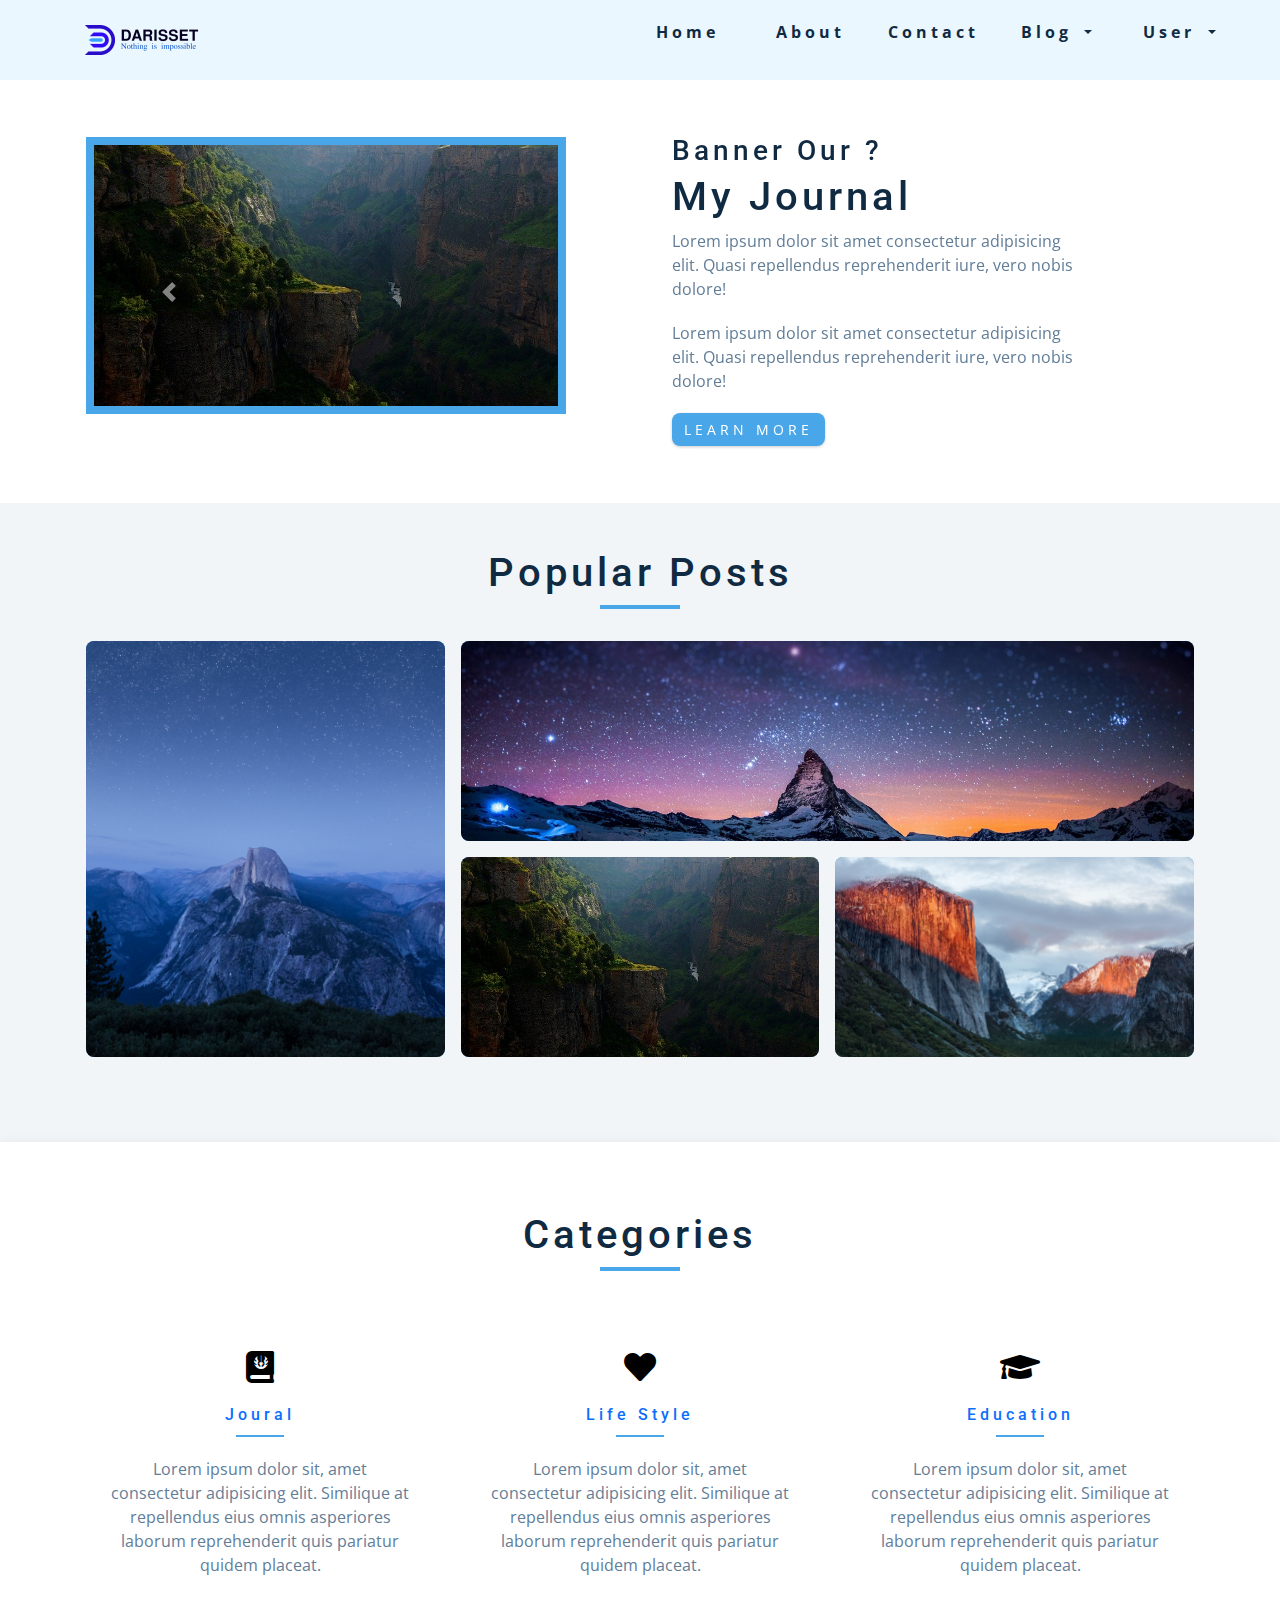
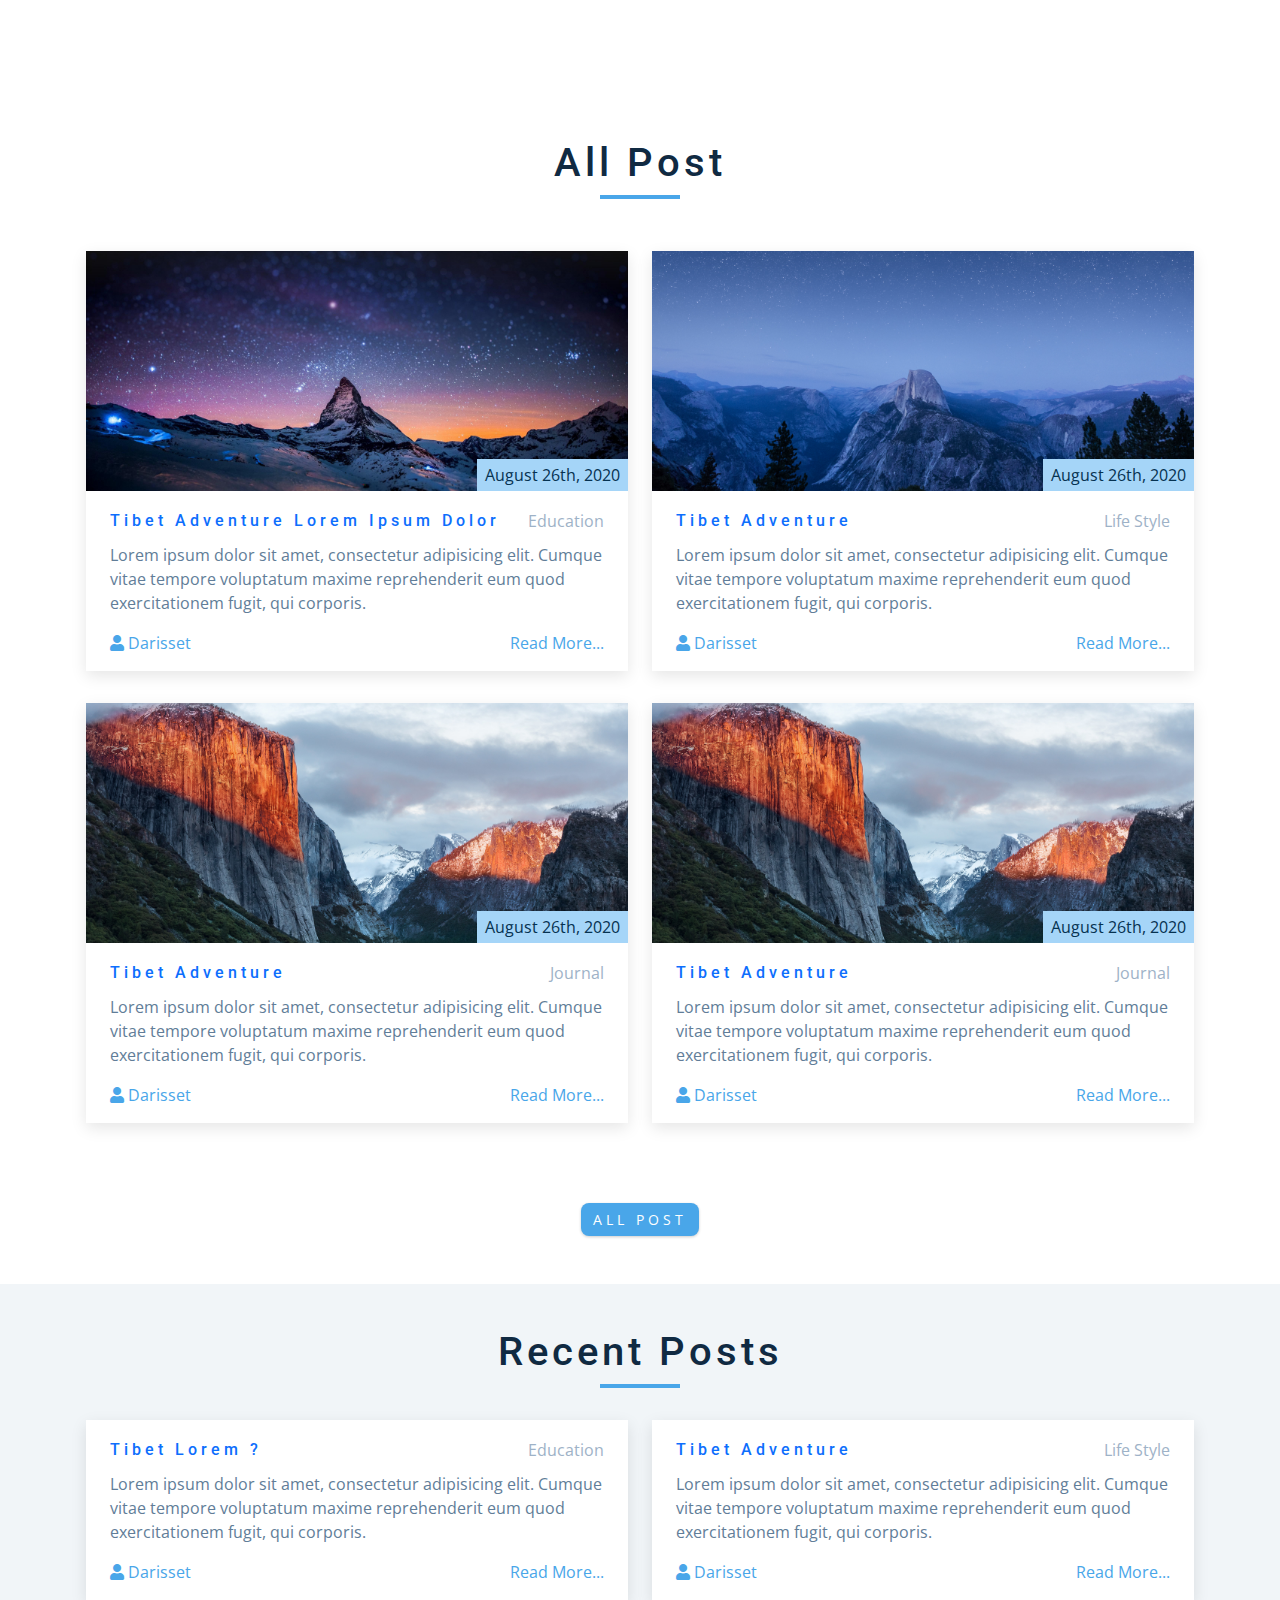
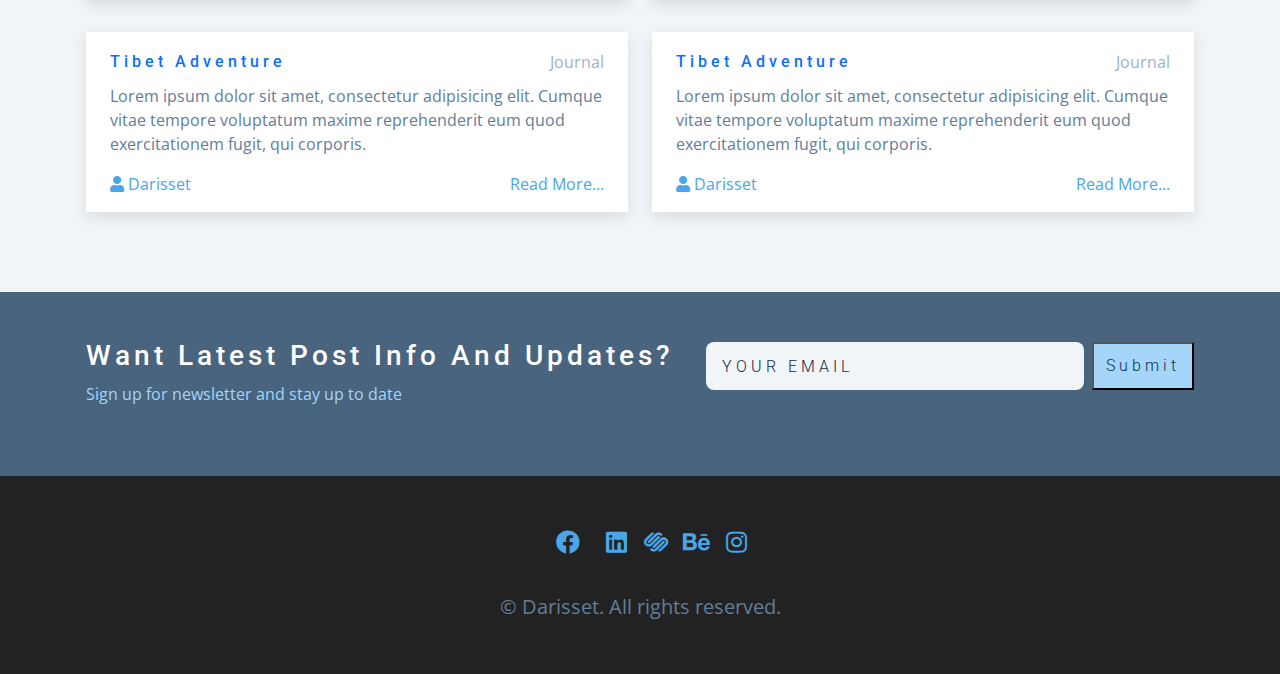
<file: index.html>
<!doctype html>
<html lang="en">

<head>
    <!-- Required meta tags -->
    <meta charset="utf-8">
    <meta name="viewport" content="width=device-width, initial-scale=1">

    <!-- Bootstrap CSS -->
    <link rel="stylesheet" href="./bootstrap/css/bootstrap.min.css">
    <link rel="stylesheet" href="./css/style.css">
    <link rel="stylesheet" href="./fontawesome/css/all.min.css">

    <title>Home - Darisset</title>
</head>

<body>

    <!-- navbar -->
    <nav class="nav" id="nav">
        <div class="nav-center">
            <!-- nav header -->
            <div class="nav-header">
                <img src="./img/logo.png" class="nav-logo" alt="" />
                <button class="nav-btn" id="nav-btn">
                    <i class="fas fa-bars"></i>
                </button>
            </div>
            <!-- nav links -->
            <ul class="nav-links">
                <li><a href="index.html">home</a></li>
                <li><a href="about.html">about</a></li>
                <li><a href="contact.html">contact</a></li>
                <div class="dropdown">
                    <a class=" dropdown-toggle" href="#" role="button" id="dropdownMenuLink" data-toggle="dropdown"
                        aria-expanded="false">
                        Blog
                    </a>

                    <ul class="dropdown-menu" aria-labelledby="dropdownMenuLink">
                        <li><a class="dropdown-item" href="blog.html">Blog</a></li>
                        <li><a class="dropdown-item" href="category.html">Category</a></li>
                        <li><a class="dropdown-item" href="detail.html">Detail</a></li>
                    </ul>
                </div>
                <div class="dropdown">
                    <a class=" dropdown-toggle" href="#" role="button" id="UserDropdown" data-toggle="dropdown"
                        aria-expanded="false">
                        User
                    </a>

                    <ul class="dropdown-menu" aria-labelledby="UserDropdown">
                        <li><a class="dropdown-item" href="user.html">User</a></li>
                        <li><a class="dropdown-item" href="login.html">login</a></li>
                        <li><a class="dropdown-item" href="register.html">regster</a></li>
                    </ul>
                </div>
            </ul>
        </div>
    </nav>

    <!-- sidebar -->
    <aside class="sidebar" id="sidebar">
        <div>
            <button id="close-btn" class="close-btn">
                <i class="fas fa-times"></i>
            </button>
            <ul class="sidebar-links">
                <li><a href="index.html">home</a></li>
                <li><a href="about.html">about</a></li>
                <li><a href="contact.html">contact</a></li>
                <li><a href="blog.html">Blog</a></li>
                <li><a href="category.html">Category</a></li>
                <li><a href="detail.html">Detail</a></li>
                <li><a href="user.html">user</a></li>
            </ul>
            <ul class="social-icons">
                <!-- single item -->
                <li class="pr-3">
                    <a href="https://www.twitter.com" class="social-icon">
                        <i class="fab fa-facebook"></i>
                    </a>
                </li>
                <!-- end of single item -->
                <!-- single item -->
                <li>
                    <a href="https://www.twitter.com" class="social-icon">
                        <i class="fab fa-linkedin"></i>
                    </a>
                </li>
                <!-- end of single item -->
                <!-- single item -->
                <li>
                    <a href="https://www.twitter.com" class="social-icon">
                        <i class="fab fa-squarespace"></i>
                    </a>
                </li>
                <!-- end of single item -->
                <!-- single item -->
                <li>
                    <a href="https://www.twitter.com" class="social-icon">
                        <i class="fab fa-behance"></i>
                    </a>
                </li>
                <!-- end of single item -->
                <!-- single item -->
                <li>
                    <a href="https://www.twitter.com" class="social-icon">
                        <i class="fab fa-instagram"></i>
                    </a>
                </li>
                <!-- end of single item -->
            </ul>
        </div>
    </aside>
    <!-- end of sidebar -->

    <!-- Banner -->
    <div class="banner">
        <div class="container">
            <div id="carouselExampleCaptions" class="carousel slide" data-ride="carousel">
                <ol class="carousel-indicators">
                    <li data-target="#carouselExampleCaptions" data-slide-to="0" class="active"></li>
                    <li data-target="#carouselExampleCaptions" data-slide-to="1"></li>
                    <li data-target="#carouselExampleCaptions" data-slide-to="2"></li>
                </ol>
                <div class="carousel-inner">
                    <div class="carousel-item active">
                        <section>
                            <div class="section-center clearfix">
                                <!-- banner-img -->
                                <article class="banner-img">
                                    <div class="banner-picture-container">
                                        <img src="./img/slide1.jpg" alt="tea kettle" class="banner-picture" />
                                    </div>
                                </article>
                                <!-- banner-info -->
                                <article class="banner-info">
                                    <!-- section title -->
                                    <div class="">
                                        <h3>Banner our ?</h3>
                                        <h2>My Journal</h2>
                                    </div>
                                    <!-- end of section title -->
                                    <p class="banner-text">
                                        Lorem ipsum dolor sit amet consectetur adipisicing elit. Quasi
                                        repellendus reprehenderit iure, vero nobis dolore!
                                    </p>
                                    <p class="banner-text">
                                        Lorem ipsum dolor sit amet consectetur adipisicing elit. Quasi
                                        repellendus reprehenderit iure, vero nobis dolore!
                                    </p>
                                    <a href="detail.html" class="btn">learn more</a>
                                </article>
                            </div>
                        </section>
                    </div>
                    <div class="carousel-item">
                        <section>
                            <div class="section-center clearfix">
                                <!-- banner-img -->
                                <article class="banner-img">
                                    <div class="banner-picture-container">
                                        <img src="./img/slide2.jpg" alt="tea kettle" class="banner-picture" />
                                    </div>
                                </article>
                                <!-- banner-info -->
                                <article class="banner-info">
                                    <!-- section title -->
                                    <div class="">
                                        <h3>Haw learn python?</h3>
                                        <h2>Pyhton Beginners</h2>
                                    </div>
                                    <!-- end of section title -->
                                    <p class="banner-text">
                                        Lorem ipsum dolor sit amet consectetur adipisicing elit. Quasi
                                        repellendus reprehenderit iure, vero nobis dolore!
                                    </p>
                                    <p class="banner-text">
                                        Lorem ipsum dolor sit amet consectetur adipisicing elit. Quasi
                                        repellendus reprehenderit iure, vero nobis dolore!
                                    </p>
                                    <a href="detail.html" class="btn">learn more</a>
                                </article>
                            </div>
                        </section>
                    </div>
                    <div class="carousel-item">
                        <section>
                            <div class="section-center clearfix">
                                <!-- banner-img -->
                                <article class="banner-img">
                                    <div class="banner-picture-container">
                                        <img src="./img/slide3.jpg" alt="tea kettle" class="banner-picture" />
                                    </div>
                                </article>
                                <!-- banner-info -->
                                <article class="banner-info">
                                    <!-- section title -->
                                    <div class="">
                                        <h3>What happened..?</h3>
                                        <h2>Django </h2>
                                    </div>
                                    <!-- end of section title -->
                                    <p class="banner-text">
                                        Lorem ipsum dolor sit amet consectetur adipisicing elit. Quasi
                                        repellendus reprehenderit iure, vero nobis dolore!
                                    </p>
                                    <p class="banner-text">
                                        Lorem ipsum dolor sit amet consectetur adipisicing elit. Quasi
                                        repellendus reprehenderit iure, vero nobis dolore!
                                    </p>
                                    <a href="detail.html" class="btn">learn more</a>
                                </article>
                            </div>
                        </section>
                    </div>
                </div>
                <a class="carousel-control-prev" href="#carouselExampleCaptions" role="button" data-slide="prev">
                    <span class="carousel-control-prev-icon" aria-hidden="true"></span>
                    <span class="sr-only">Previous</span>
                </a>
                <a class="carousel-control-next" href="#carouselExampleCaptions" role="button" data-slide="next">
                    <span class="carousel-control-next-icon" aria-hidden="true"></span>
                    <span class="sr-only">Next</span>
                </a>
            </div>
        </div>
    </div>
    <!-- end banner -->

    <!-- popular post -->
    <div class="popular-post">
        <div class="container">
            <!-- popular post -->
            <section class="section projects">
                <!-- section title -->
                <div class="section-title">
                    <h2>Popular Posts</h2>
                    <div class="underline"></div>
                </div>
                <!-- end of section title -->
                <div class="section-center projects-center">
                    <!-- single post -->
                    <a href="detail.html" class="project-1">
                        <article class="project">
                            <img src="./img/blog1.jpg" alt="" class="project-img" />
                            <div class="project-info">
                                <h4>How to learning python?</h4>
                                <p>Python</p>
                            </div>
                        </article>
                    </a>
                    <!-- end of single post -->
                    <!-- single post -->
                    <a href="detail.html" class="project-2">
                        <article class="project">
                            <img src="./img/blog2.jpg" alt="" class="project-img" />
                            <div class="project-info">
                                <h4>Nothing is impossible</h4>
                                <p>Journal</p>
                            </div>
                        </article>
                    </a>
                    <!-- end of single post -->
                    <!-- single post -->
                    <a href="detail.html" class="project-3">
                        <article class="project">
                            <img src="./img/slide1.jpg" alt="" class="project-img" />
                            <div class="project-info">
                                <h4>Lorem ipsum dolor sit.</h4>
                                <p>Life Style</p>
                            </div>
                        </article>
                    </a>
                    <!-- end of single project -->
                    <!-- single project -->
                    <a href="detail.html" class="project-4">
                        <article class="project">
                            <img src="./img/blog3.jpg" alt="" class="project-img" />
                            <div class="project-info">
                                <h4>Lorem ipsum dolor sit.</h4>
                                <p>Education</p>
                            </div>
                        </article>
                    </a>
                    <!-- end of single project -->
                </div>
            </section>
            <!-- endo of projects -->
        </div>
    </div>
    <!-- popular post -->

    <!-- Categori list -->
    <div class="categori-list">
        <div class="container">
            <section class="section bg-grey">
                <div class="section-title mt-5">
                    <h2>Categories</h2>
                    <div class="underline"></div>
                </div>
                <div class="section-center services-center">
                    <!-- single  service category-->
                    <article class="service">
                        <a href="category.html">
                            <i class="fas fa-journal-whills ser-icon"></i>
                            <h4>Joural</h4>
                            <div class="underline"></div>
                            <p>
                                Lorem ipsum dolor sit, amet consectetur adipisicing elit. Similique
                                at repellendus eius omnis asperiores laborum reprehenderit quis
                                pariatur quidem placeat.
                            </p>
                        </a>
                    </article>
                    <!-- end of single service category -->
                    <!-- single  service category -->
                    <article class="service">
                        <a href="category.html">
                            <!-- fa -->
                            <i class="fa fa-heart ser-icon" aria-hidden="true"></i>
                            <h4>Life Style</h4>
                            <div class="underline"></div>
                            <p>
                                Lorem ipsum dolor sit, amet consectetur adipisicing elit. Similique
                                at repellendus eius omnis asperiores laborum reprehenderit quis
                                pariatur quidem placeat.
                            </p>
                        </a>
                    </article>
                    <!-- end of single service category -->
                    <!-- single  service category -->
                    <article class="service">
                        <a href="category.html">
                            <!-- fab -->
                            <i class="fa fa-graduation-cap ser-icon"></i>
                            <h4> Education</h4>
                            <div class="underline"></div>
                            <p>
                                Lorem ipsum dolor sit, amet consectetur adipisicing elit. Similique
                                at repellendus eius omnis asperiores laborum reprehenderit quis
                                pariatur quidem placeat.
                            </p>
                        </a>
                    </article>
                    <!-- end of single service category -->
                </div>


            </section>
            <!-- end of services category -->
        </div>
    </div>
    <!-- end categori list -->

    <!-- Blog -->
    <div class="blog">
        <div class="container ">
            <div class="row">
                <div class="section-title mt-5">
                    <h2>All Post</h2>
                    <div class="underline"></div>
                </div>
                <div class=" mb-5">
                    <!-- featured blogs -->
                    <section class="section" id="featured">
                        <!-- featured-center -->
                        <div class="section-center featured-center ">
                            <div class="row justify-content-start">
                                <div class="col-lg-6">
                                    <!-- single blog -->
                                    <article class="blog-card">
                                        <div class="blog-img-container">
                                            <a href="#"><img src="./img/blog1.jpg" class="blog-img" alt="" /></a>
                                            <p class="blog-date">august 26th, 2020</p>
                                        </div>
                                        <!-- blog info -->
                                        <div class="blog-info">
                                            <div class="blog-title">
                                                <a href="detail.html">
                                                    <h4>Tibet Adventure Lorem ipsum dolor</h4>
                                                </a>
                                                <a href="category.html">
                                                    <p>Education</p>
                                                </a>
                                            </div>
                                            <p>
                                                Lorem ipsum dolor sit amet, consectetur adipisicing elit. Cumque
                                                vitae tempore voluptatum maxime reprehenderit eum quod
                                                exercitationem fugit, qui corporis.
                                            </p>
                                            <!-- blog footer -->
                                            <div class="blog-footer">
                                                <a href="">
                                                    <p>
                                                        <span><i class="fas fa-user"></i></span> Darisset
                                                    </p>
                                                </a>
                                                <a href="detail.html">
                                                    <p>Read More...</p>
                                                </a>
                                            </div>
                                        </div>
                                    </article>
                                    <!-- end of single blog -->
                                </div>
                                <div class="col-lg-6">
                                    <!-- single blog -->
                                    <article class="blog-card">
                                        <div class="blog-img-container">
                                            <a href="#"><img src="./img/blog2.jpg" class="blog-img" alt="" /></a>
                                            <p class="blog-date">august 26th, 2020</p>
                                        </div>
                                        <!-- blog info -->
                                        <div class="blog-info">
                                            <div class="blog-title">
                                                <a href="detail.html">
                                                    <h4>Tibet Adventure</h4>
                                                </a>
                                                <a href="category.html">
                                                    <p>Life Style</p>
                                                </a>
                                            </div>
                                            <p>
                                                Lorem ipsum dolor sit amet, consectetur adipisicing elit. Cumque
                                                vitae tempore voluptatum maxime reprehenderit eum quod
                                                exercitationem fugit, qui corporis.
                                            </p>
                                            <!-- blog footer -->
                                            <div class="blog-footer">
                                                <a href="">
                                                    <p>
                                                        <span><i class="fas fa-user"></i></span> Darisset
                                                    </p>
                                                </a>
                                                <a href="detail.html">
                                                    <p>Read More...</p>
                                                </a>
                                            </div>
                                        </div>
                                    </article>
                                    <!-- end of single blog -->
                                </div>
                                <div class="col-lg-6">
                                    <!-- single blog -->
                                    <article class="blog-card">
                                        <div class="blog-img-container">
                                            <a href="#"><img src="./img/blog3.jpg" class="blog-img" alt="" /></a>
                                            <p class="blog-date">august 26th, 2020</p>
                                        </div>
                                        <!-- blog info -->
                                        <div class="blog-info">
                                            <div class="blog-title">
                                                <a href="detail.html">
                                                    <h4>Tibet Adventure</h4>
                                                </a>
                                                <a href="category.html">
                                                    <p>Journal</p>
                                                </a>
                                            </div>
                                            <p>
                                                Lorem ipsum dolor sit amet, consectetur adipisicing elit. Cumque
                                                vitae tempore voluptatum maxime reprehenderit eum quod
                                                exercitationem fugit, qui corporis.
                                            </p>
                                            <!-- blog footer -->
                                            <div class="blog-footer">
                                                <a href="">
                                                    <p>
                                                        <span><i class="fas fa-user"></i></span> Darisset
                                                    </p>
                                                </a>
                                                <a href="detail.html">
                                                    <p>Read More...</p>
                                                </a>
                                            </div>
                                        </div>
                                    </article>
                                    <!-- end of single blog -->
                                </div>
                                <div class="col-lg-6">
                                    <!-- single blog -->
                                    <article class="blog-card">
                                        <div class="blog-img-container">
                                            <a href="#"><img src="./img/blog3.jpg" class="blog-img" alt="" /></a>
                                            <p class="blog-date">august 26th, 2020</p>
                                        </div>
                                        <!-- blog info -->
                                        <div class="blog-info">
                                            <div class="blog-title">
                                                <a href="detail.html">
                                                    <h4>Tibet Adventure</h4>
                                                </a>
                                                <a href="category.html">
                                                    <p>Journal</p>
                                                </a>
                                            </div>
                                            <p>
                                                Lorem ipsum dolor sit amet, consectetur adipisicing elit. Cumque
                                                vitae tempore voluptatum maxime reprehenderit eum quod
                                                exercitationem fugit, qui corporis.
                                            </p>
                                            <!-- blog footer -->
                                            <div class="blog-footer">
                                                <a href="">
                                                    <p>
                                                        <span><i class="fas fa-user"></i></span> Darisset
                                                    </p>
                                                </a>
                                                <a href="detail.html">
                                                    <p>Read More...</p>
                                                </a>
                                            </div>
                                        </div>
                                    </article>
                                    <!-- end of single blog -->
                                </div>

                            </div>
                        </div>
                        <!-- end of blogs center -->
                        <div class="blog-btn mt-5">
                            <a href="blog.html" class="btn">all post</a>
                        </div>
                    </section>
                    <!-- end of featured blogs -->
                </div>
            </div>
        </div>
    </div>
    <!-- end blog -->

    <div class="container mb-5">
        <div class="section-title mt-5">
            <h2>Recent Posts</h2>
            <div class="underline"></div>
        </div>
        <section class="section" id="featured">
            <!-- featured-center -->
            <div class="section-center featured-center ">
                <div class="row justify-content-start">
                    <div class="col-lg-6">
                        <!-- single blog -->
                        <article class="blog-card">
                            <!-- blog info -->
                            <div class="blog-info">
                                <div class="blog-title">
                                    <a href="detail.html">
                                        <h4>Tibet Lorem ?</h4>
                                    </a>
                                    <a href="category.html">
                                        <p>Education</p>
                                    </a>
                                </div>
                                <p>
                                    Lorem ipsum dolor sit amet, consectetur adipisicing elit. Cumque
                                    vitae tempore voluptatum maxime reprehenderit eum quod
                                    exercitationem fugit, qui corporis.
                                </p>
                                <!-- blog footer -->
                                <div class="blog-footer">
                                    <a href="">
                                        <p>
                                            <span><i class="fas fa-user"></i></span> Darisset
                                        </p>
                                    </a>
                                    <a href="detail.html">
                                        <p>Read More...</p>
                                    </a>
                                </div>
                            </div>
                        </article>
                        <!-- end of single blog -->
                    </div>
                    <div class="col-lg-6">
                        <!-- single blog -->
                        <article class="blog-card">
                            <!-- blog info -->
                            <div class="blog-info">
                                <div class="blog-title">
                                    <a href="detail.html">
                                        <h4>Tibet Adventure</h4>
                                    </a>
                                    <a href="category.html">
                                        <p>Life Style</p>
                                    </a>
                                </div>
                                <p>
                                    Lorem ipsum dolor sit amet, consectetur adipisicing elit. Cumque
                                    vitae tempore voluptatum maxime reprehenderit eum quod
                                    exercitationem fugit, qui corporis.
                                </p>
                                <!-- blog footer -->
                                <div class="blog-footer">
                                    <a href="">
                                        <p>
                                            <span><i class="fas fa-user"></i></span> Darisset
                                        </p>
                                    </a>
                                    <a href="detail.html">
                                        <p>Read More...</p>
                                    </a>
                                </div>
                            </div>
                        </article>
                        <!-- end of single blog -->
                    </div>
                    <div class="col-lg-6">
                        <!-- single blog -->
                        <article class="blog-card">
                            <!-- blog info -->
                            <div class="blog-info">
                                <div class="blog-title">
                                    <a href="detail.html">
                                        <h4>Tibet Adventure</h4>
                                    </a>
                                    <a href="category.html">
                                        <p>Journal</p>
                                    </a>
                                </div>
                                <p>
                                    Lorem ipsum dolor sit amet, consectetur adipisicing elit. Cumque
                                    vitae tempore voluptatum maxime reprehenderit eum quod
                                    exercitationem fugit, qui corporis.
                                </p>
                                <!-- blog footer -->
                                <div class="blog-footer">
                                    <a href="">
                                        <p>
                                            <span><i class="fas fa-user"></i></span> Darisset
                                        </p>
                                    </a>
                                    <a href="detail.html">
                                        <p>Read More...</p>
                                    </a>
                                </div>
                            </div>
                        </article>
                        <!-- end of single blog detail-->
                    </div>
                    <div class="col-lg-6">
                        <!-- single blog -->
                        <article class="blog-card">
                            <!-- blog detail info -->
                            <div class="blog-info">
                                <div class="blog-title">
                                    <a href="detail.html">
                                        <h4>Tibet Adventure</h4>
                                    </a>
                                    <a href="category.html">
                                        <p>Journal</p>
                                    </a>
                                </div>
                                <p>
                                    Lorem ipsum dolor sit amet, consectetur adipisicing elit. Cumque
                                    vitae tempore voluptatum maxime reprehenderit eum quod
                                    exercitationem fugit, qui corporis.
                                </p>
                                <!-- detail footer -->
                                <div class="blog-footer">
                                    <a href="">
                                        <p>
                                            <span><i class="fas fa-user"></i></span> Darisset
                                        </p>
                                    </a>
                                    <a href="detail.html">
                                        <p>Read More...</p>
                                    </a>
                                </div>
                            </div>
                        </article>
                        <!-- end of single detail -->
                    </div>

                </div>
            </div>
        </section>
    </div>


    <!-- newsletter -->
    <section class="section newsletter" id="newsletter">
        <div class="container section-center newsletter-center">
            <div class="newsletter-title">
                <h3>want latest post info and updates?</h3>
                <p>Sign up for newsletter and stay up to date</p>
            </div>
            <form class="newsletter-form">
                <input type="email" class="form-control" placeholder="your email" />
                <button type="submit" class="btn-submit">submit</button>
            </form>
        </div>
    </section>
    <!-- end of newsletter -->

    <footer class="footer">
        <ul class="social-icons mt-5">
            <!-- single item -->
            <li class="pr-3">
                <a href="https://www.twitter.com" class="social-icon">
                    <i class="fab fa-facebook"></i>
                </a>
            </li>
            <!-- end of single item -->
            <!-- single item -->
            <li>
                <a href="https://www.twitter.com" class="social-icon">
                    <i class="fab fa-linkedin"></i>
                </a>
            </li>
            <!-- end of single item -->
            <!-- single item -->
            <li>
                <a href="https://www.twitter.com" class="social-icon">
                    <i class="fab fa-squarespace"></i>
                </a>
            </li>
            <!-- end of single item -->
            <!-- single item -->
            <li>
                <a href="https://www.twitter.com" class="social-icon">
                    <i class="fab fa-behance"></i>
                </a>
            </li>
            <!-- end of single item -->
            <!-- single item -->
            <li>
                <a href="https://www.twitter.com" class="social-icon">
                    <i class="fab fa-instagram"></i>
                </a>
            </li>
            <!-- end of single item -->
        </ul>

        <p>&copy; <span id="date"></span> Darisset. All rights reserved.</p>
    </footer>

    <!-- Optional JavaScript -->
    <!-- Popper.js first, then Bootstrap JS -->
    <script src="./js/popper.min.js"></script>
    <script src="./bootstrap/js/bootstrap.min.js"></script>
    <script src="./js/script.js"></script>
</body>

</html>
</file>
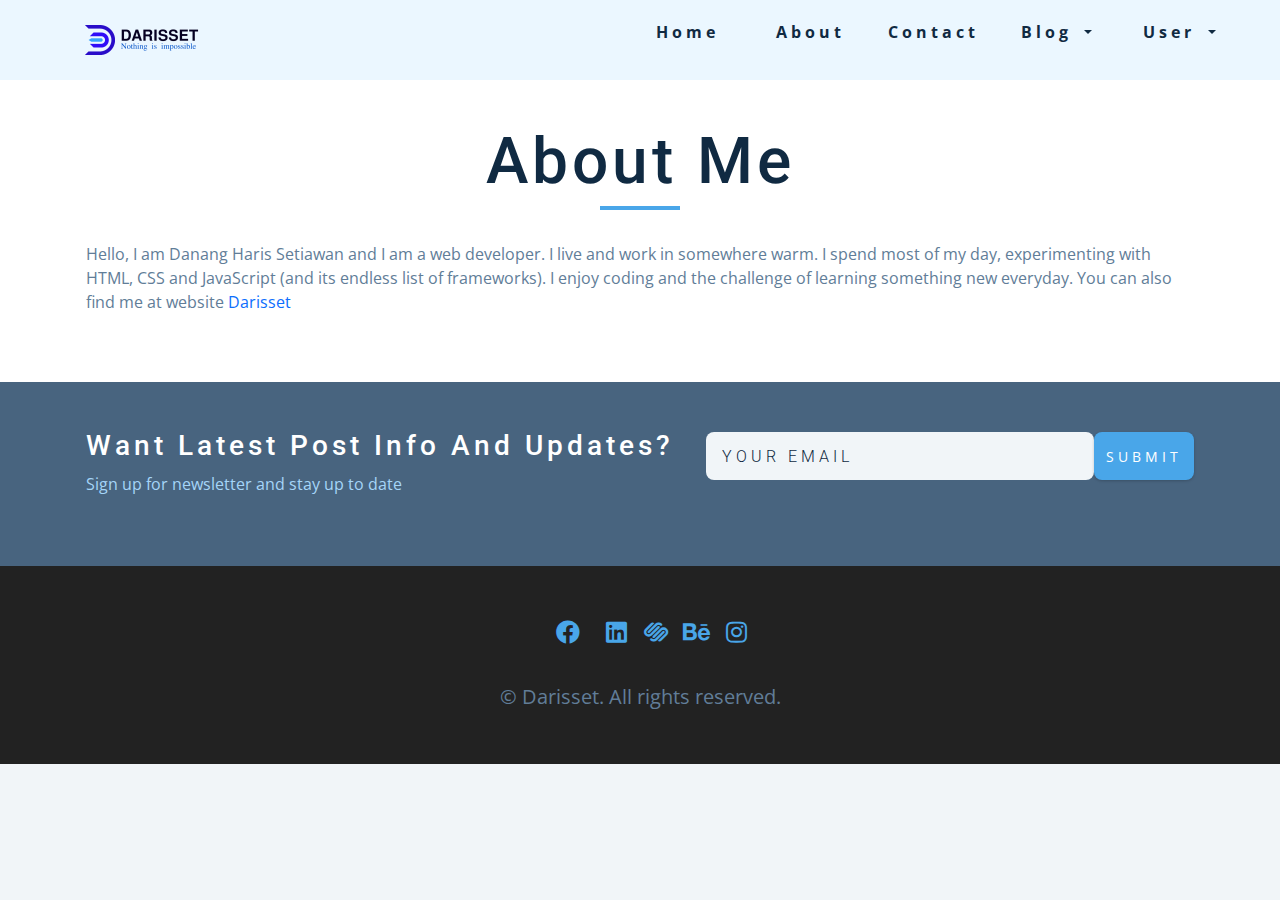
<file: about.html>
<!doctype html>
<html lang="en">

<head>
    <!-- Required meta tags -->
    <meta charset="utf-8">
    <meta name="viewport" content="width=device-width, initial-scale=1">

    <!-- Bootstrap CSS -->
    <link rel="stylesheet" href="./bootstrap/css/bootstrap.min.css">
    <link rel="stylesheet" href="./css/style.css">
    <link rel="stylesheet" href="./fontawesome/css/all.min.css">

    <title>About - Darisset</title>
</head>

<body>

    <!-- navbar -->
    <nav class="nav" id="nav">
        <div class="nav-center">
            <!-- nav header -->
            <div class="nav-header">
                <img src="./img/logo.png" class="nav-logo" alt="" />
                <button class="nav-btn" id="nav-btn">
                    <i class="fas fa-bars"></i>
                </button>
            </div>
            <!-- nav links -->
            <ul class="nav-links">
                <li><a href="index.html">home</a></li>
                <li><a href="about.html">about</a></li>
                <li><a href="contact.html">contact</a></li>
                <div class="dropdown">
                    <a class=" dropdown-toggle" href="#" role="button" id="dropdownMenuLink" data-toggle="dropdown"
                        aria-expanded="false">
                        Blog
                    </a>

                    <ul class="dropdown-menu" aria-labelledby="dropdownMenuLink">
                        <li><a class="dropdown-item" href="blog.html">Blog</a></li>
                        <li><a class="dropdown-item" href="category.html">Category</a></li>
                        <li><a class="dropdown-item" href="detail.html">Detail</a></li>
                    </ul>
                </div>
                <div class="dropdown">
                    <a class=" dropdown-toggle" href="#" role="button" id="UserDropdown" data-toggle="dropdown"
                        aria-expanded="false">
                        User
                    </a>

                    <ul class="dropdown-menu" aria-labelledby="UserDropdown">
                        <li><a class="dropdown-item" href="user.html">User</a></li>
                        <li><a class="dropdown-item" href="login.html">login</a></li>
                        <li><a class="dropdown-item" href="register.html">regster</a></li>
                    </ul>
                </div>
            </ul>
        </div>
    </nav>

    <!-- sidebar -->
    <aside class="sidebar" id="sidebar">
        <div>
            <button id="close-btn" class="close-btn">
                <i class="fas fa-times"></i>
            </button>
            <ul class="sidebar-links">
                <li><a href="index.html">home</a></li>
                <li><a href="about.html">about</a></li>
                <li><a href="contact.html">contact</a></li>
                <li><a href="blog.html">Blog</a></li>
                <li><a href="category.html">Category</a></li>
                <li><a href="detail.html">Detail</a></li>
                <li><a href="user.html">user</a></li>
            </ul>
            <ul class="social-icons">
                <!-- single item -->
                <li class="pr-3">
                    <a href="https://www.twitter.com" class="social-icon">
                        <i class="fab fa-facebook"></i>
                    </a>
                </li>
                <!-- end of single item -->
                <!-- single item -->
                <li>
                    <a href="https://www.twitter.com" class="social-icon">
                        <i class="fab fa-linkedin"></i>
                    </a>
                </li>
                <!-- end of single item -->
                <!-- single item -->
                <li>
                    <a href="https://www.twitter.com" class="social-icon">
                        <i class="fab fa-squarespace"></i>
                    </a>
                </li>
                <!-- end of single item -->
                <!-- single item -->
                <li>
                    <a href="https://www.twitter.com" class="social-icon">
                        <i class="fab fa-behance"></i>
                    </a>
                </li>
                <!-- end of single item -->
                <!-- single item -->
                <li>
                    <a href="https://www.twitter.com" class="social-icon">
                        <i class="fab fa-instagram"></i>
                    </a>
                </li>
                <!-- end of single item -->
            </ul>
        </div>
    </aside>
    <!-- end of sidebar -->

    <div class="blog pb-5">
        <div class="container">
            <section class="section single-page">
                <div class="section-title">
                    <h1>about me</h1>
                    <div class="underline"></div>
                </div>
                <div class="section-center page-info">
                    <p>
                        Hello, I am Danang Haris Setiawan and I am a web developer. I live and work in
                        somewhere warm. I spend most of my day, experimenting with HTML, CSS
                        and JavaScript (and its endless list of frameworks). I enjoy coding
                        and the challenge of learning something new everyday. You can also
                        find me at website
                        <a href="https://www.darisset.site">Darisset</a>
                    </p>
                </div>
            </section>
        </div>
    </div>

    <!-- newsletter -->
    <section class="section newsletter" id="newsletter">
        <div class="container section-center newsletter-center">
            <div class="newsletter-title">
                <h3>want latest post info and updates?</h3>
                <p>Sign up for newsletter and stay up to date</p>
            </div>
            <form class="newsletter-form">
                <input type="email" class="form-control" placeholder="your email" />
                <button type="submit" class="btn">submit</button>
            </form>
        </div>
    </section>
    <!-- end of newsletter -->

    <footer class="footer">
        <ul class="social-icons mt-5">
            <!-- single item -->
            <li class="pr-3">
                <a href="https://www.twitter.com" class="social-icon">
                    <i class="fab fa-facebook"></i>
                </a>
            </li>
            <!-- end of single item -->
            <!-- single item -->
            <li>
                <a href="https://www.twitter.com" class="social-icon">
                    <i class="fab fa-linkedin"></i>
                </a>
            </li>
            <!-- end of single item -->
            <!-- single item -->
            <li>
                <a href="https://www.twitter.com" class="social-icon">
                    <i class="fab fa-squarespace"></i>
                </a>
            </li>
            <!-- end of single item -->
            <!-- single item -->
            <li>
                <a href="https://www.twitter.com" class="social-icon">
                    <i class="fab fa-behance"></i>
                </a>
            </li>
            <!-- end of single item -->
            <!-- single item -->
            <li>
                <a href="https://www.twitter.com" class="social-icon">
                    <i class="fab fa-instagram"></i>
                </a>
            </li>
            <!-- end of single item -->
        </ul>

        <p>&copy; <span id="date"></span> Darisset. All rights reserved.</p>
    </footer>

    <!-- Optional JavaScript -->
    <!-- Popper.js first, then Bootstrap JS -->
    <script src="./js/popper.min.js"></script>
    <script src="./bootstrap/js/bootstrap.min.js"></script>
    <script src="./js/script.js"></script>
</body>

</html>
</file>
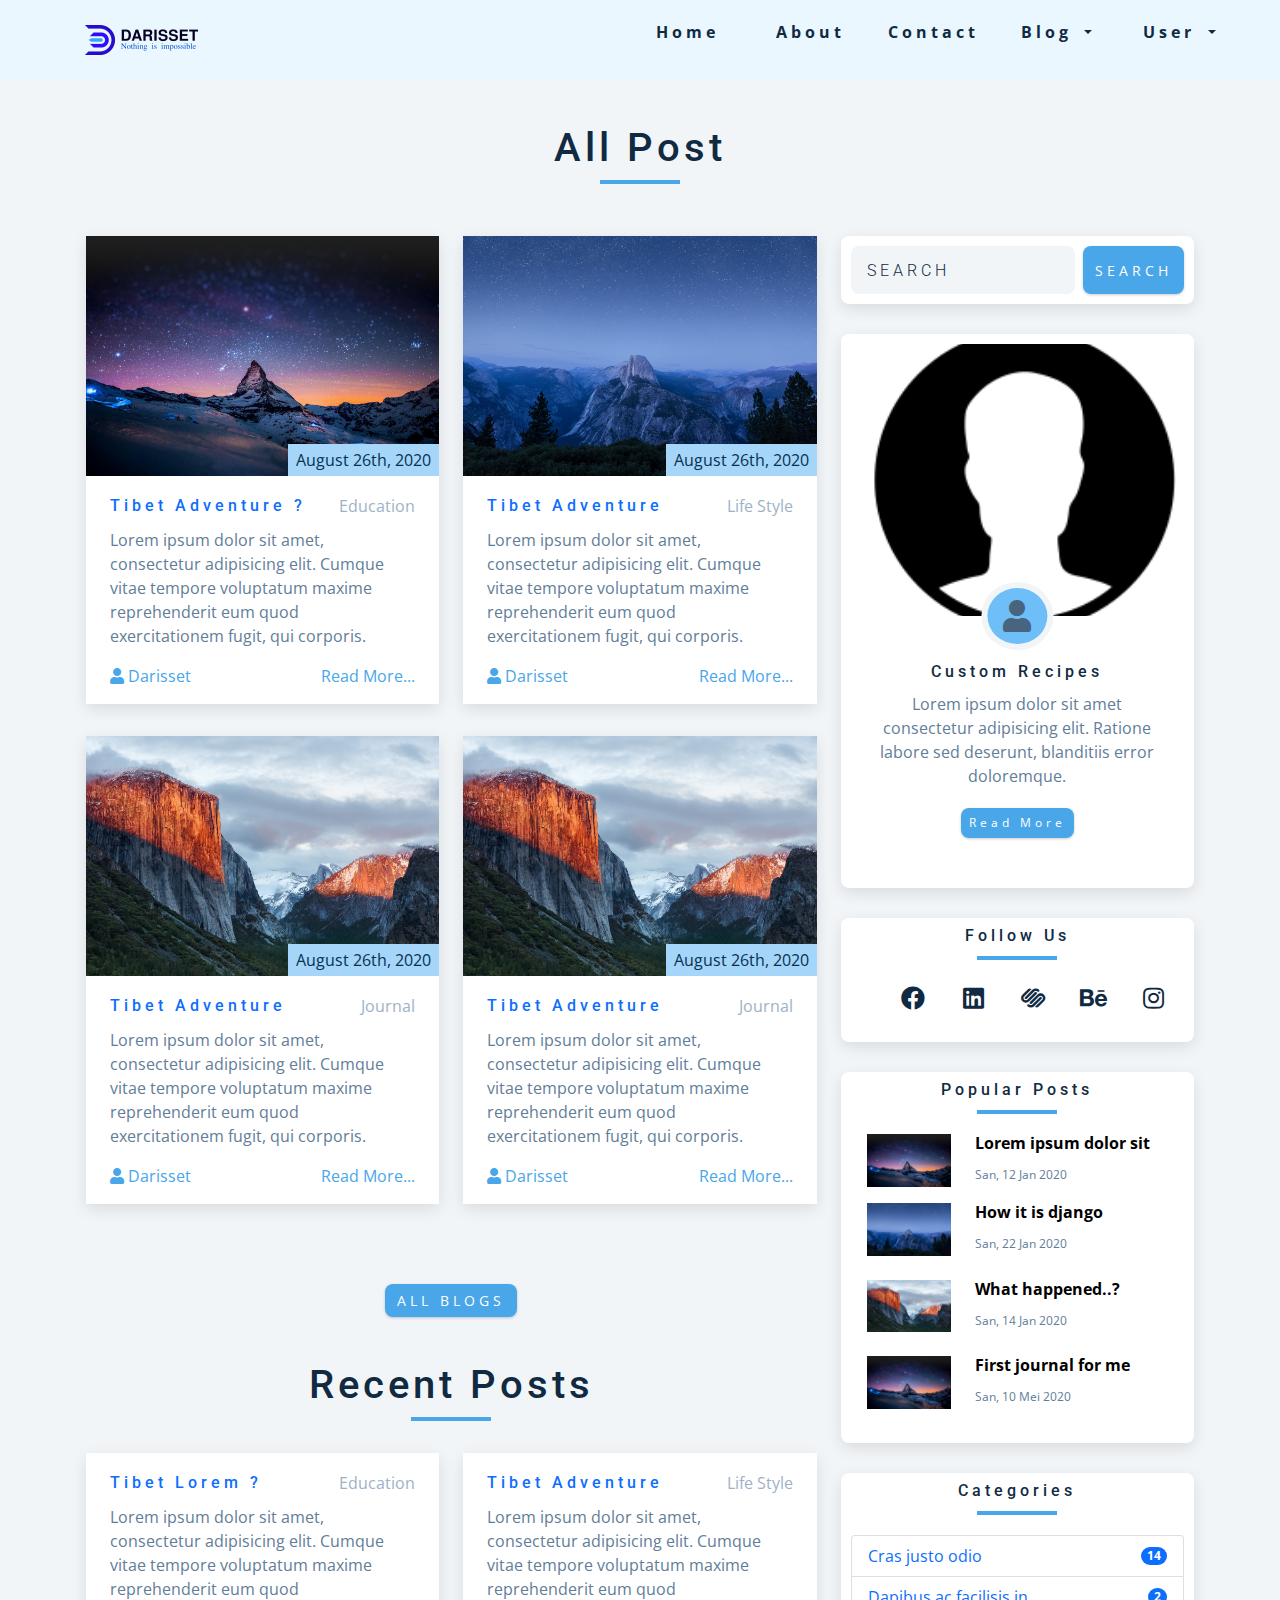
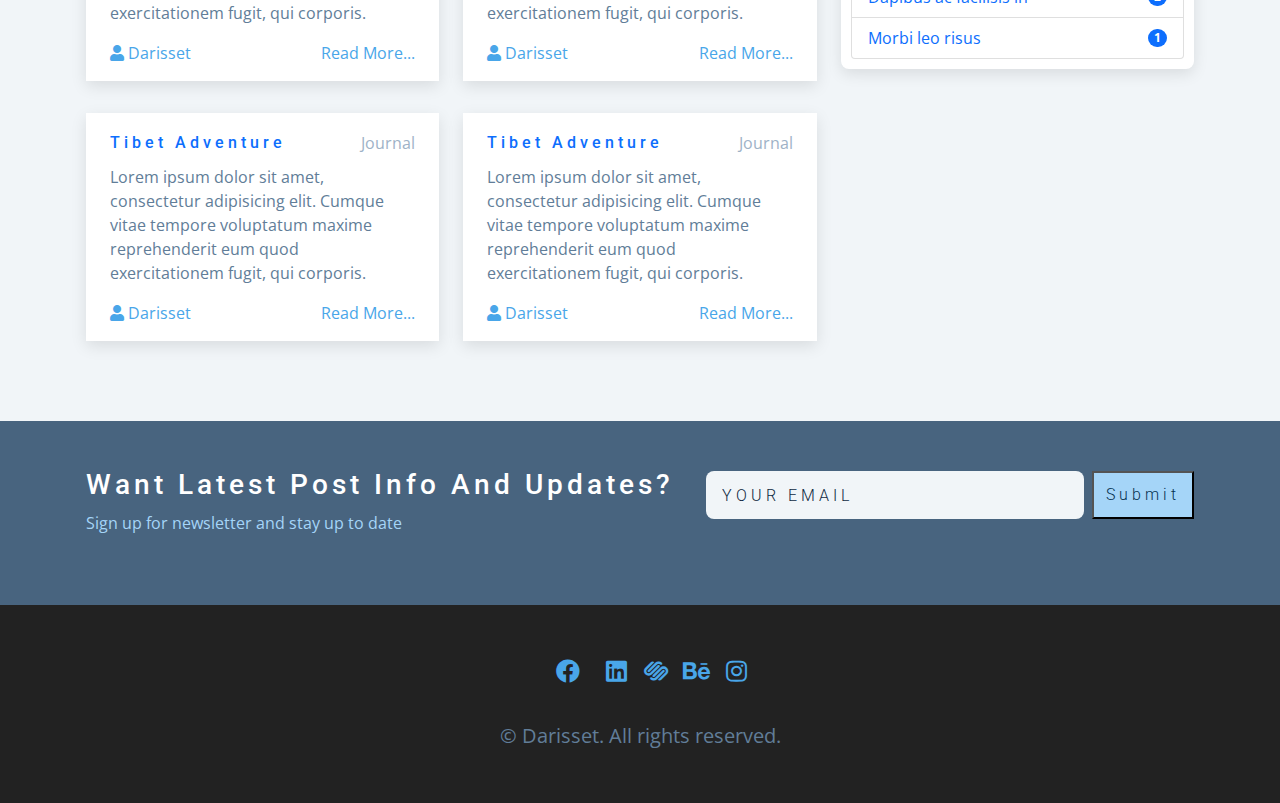
<file: blog.html>
<!doctype html>
<html lang="en">

<head>
    <!-- Required meta tags -->
    <meta charset="utf-8">
    <meta name="viewport" content="width=device-width, initial-scale=1">

    <!-- Bootstrap CSS -->
    <link rel="stylesheet" href="./bootstrap/css/bootstrap.min.css">
    <link rel="stylesheet" href="./css/style.css">
    <link rel="stylesheet" href="./fontawesome/css/all.min.css">

    <title>Blog - Darisset</title>
</head>

<body>

    <!-- navbar -->
    <nav class="nav" id="nav">
        <div class="nav-center">
            <!-- nav header -->
            <div class="nav-header">
                <img src="./img/logo.png" class="nav-logo" alt="" />
                <button class="nav-btn" id="nav-btn">
                    <i class="fas fa-bars"></i>
                </button>
            </div>
            <!-- nav links -->
            <ul class="nav-links">
                <li><a href="index.html">home</a></li>
                <li><a href="about.html">about</a></li>
                <li><a href="contact.html">contact</a></li>
                <div class="dropdown">
                    <a class=" dropdown-toggle" href="#" role="button" id="dropdownMenuLink" data-toggle="dropdown"
                        aria-expanded="false">
                        Blog
                    </a>

                    <ul class="dropdown-menu" aria-labelledby="dropdownMenuLink">
                        <li><a class="dropdown-item" href="blog.html">Blog</a></li>
                        <li><a class="dropdown-item" href="category.html">Category</a></li>
                        <li><a class="dropdown-item" href="detail.html">Detail</a></li>
                    </ul>
                </div>
                <div class="dropdown">
                    <a class=" dropdown-toggle" href="#" role="button" id="UserDropdown" data-toggle="dropdown"
                        aria-expanded="false">
                        User
                    </a>

                    <ul class="dropdown-menu" aria-labelledby="UserDropdown">
                        <li><a class="dropdown-item" href="user.html">User</a></li>
                        <li><a class="dropdown-item" href="login.html">login</a></li>
                        <li><a class="dropdown-item" href="register.html">regster</a></li>
                    </ul>
                </div>
            </ul>
        </div>
    </nav>

    <!-- sidebar -->
    <aside class="sidebar" id="sidebar">
        <div>
            <button id="close-btn" class="close-btn">
                <i class="fas fa-times"></i>
            </button>
            <ul class="sidebar-links">
                <li><a href="index.html">home</a></li>
                <li><a href="about.html">about</a></li>
                <li><a href="contact.html">contact</a></li>
                <li><a href="blog.html">Blog</a></li>
                <li><a href="category.html">Category</a></li>
                <li><a href="detail.html">Detail</a></li>
                <li><a href="user.html">user</a></li>
            </ul>
            <ul class="social-icons">
                <!-- single item -->
                <li class="pr-3">
                    <a href="https://www.twitter.com" class="social-icon">
                        <i class="fab fa-facebook"></i>
                    </a>
                </li>
                <!-- end of single item -->
                <!-- single item -->
                <li>
                    <a href="https://www.twitter.com" class="social-icon">
                        <i class="fab fa-linkedin"></i>
                    </a>
                </li>
                <!-- end of single item -->
                <!-- single item -->
                <li>
                    <a href="https://www.twitter.com" class="social-icon">
                        <i class="fab fa-squarespace"></i>
                    </a>
                </li>
                <!-- end of single item -->
                <!-- single item -->
                <li>
                    <a href="https://www.twitter.com" class="social-icon">
                        <i class="fab fa-behance"></i>
                    </a>
                </li>
                <!-- end of single item -->
                <!-- single item -->
                <li>
                    <a href="https://www.twitter.com" class="social-icon">
                        <i class="fab fa-instagram"></i>
                    </a>
                </li>
                <!-- end of single item -->
            </ul>
        </div>
    </aside>
    <!-- end of sidebar -->

    <!-- Blog -->
    <div class="">
        <div class="container ">
            <div class="row">
                <div class="section-title mt-5">
                    <h2>All Post</h2>
                    <div class="underline"></div>
                </div>
                <div class="col-lg-8 mb-5">
                    <!-- featured blogs -->
                    <section class="section" id="featured">
                        <!-- featured-center -->
                        <div class="section-center featured-center ">
                            <div class="row justify-content-start">
                                <div class="col-lg-6">
                                    <!-- single blog -->
                                    <article class="blog-card">
                                        <div class="blog-img-container">
                                            <a href="#"><img src="./img/blog1.jpg" class="blog-img" alt="" /></a>
                                            <p class="blog-date">august 26th, 2020</p>
                                        </div>
                                        <!-- blog info -->
                                        <div class="blog-info">
                                            <div class="blog-title">
                                                <a href="#">
                                                    <h4>Tibet Adventure ?</h4>
                                                </a>
                                                <a href="#">
                                                    <p>Education</p>
                                                </a>
                                            </div>
                                            <p>
                                                Lorem ipsum dolor sit amet, consectetur adipisicing elit. Cumque
                                                vitae tempore voluptatum maxime reprehenderit eum quod
                                                exercitationem fugit, qui corporis.
                                            </p>
                                            <!-- blog footer -->
                                            <div class="blog-footer">
                                                <a href="">
                                                    <p>
                                                        <span><i class="fas fa-user"></i></span> Darisset
                                                    </p>
                                                </a>
                                                <a href="#">
                                                    <p>Read More...</p>
                                                </a>
                                            </div>
                                        </div>
                                    </article>
                                    <!-- end of single blog -->
                                </div>
                                <div class="col-lg-6">
                                    <!-- single blog -->
                                    <article class="blog-card">
                                        <div class="blog-img-container">
                                            <a href="#"><img src="./img/blog2.jpg" class="blog-img" alt="" /></a>
                                            <p class="blog-date">august 26th, 2020</p>
                                        </div>
                                        <!-- blog info -->
                                        <div class="blog-info">
                                            <div class="blog-title">
                                                <a href="#">
                                                    <h4>Tibet Adventure</h4>
                                                </a>
                                                <a href="#">
                                                    <p>Life Style</p>
                                                </a>
                                            </div>
                                            <p>
                                                Lorem ipsum dolor sit amet, consectetur adipisicing elit. Cumque
                                                vitae tempore voluptatum maxime reprehenderit eum quod
                                                exercitationem fugit, qui corporis.
                                            </p>
                                            <!-- blog footer -->
                                            <div class="blog-footer">
                                                <a href="">
                                                    <p>
                                                        <span><i class="fas fa-user"></i></span> Darisset
                                                    </p>
                                                </a>
                                                <a href="#">
                                                    <p>Read More...</p>
                                                </a>
                                            </div>
                                        </div>
                                    </article>
                                    <!-- end of single blog -->
                                </div>
                                <div class="col-lg-6">
                                    <!-- single blog -->
                                    <article class="blog-card">
                                        <div class="blog-img-container">
                                            <a href="#"><img src="./img/blog3.jpg" class="blog-img" alt="" /></a>
                                            <p class="blog-date">august 26th, 2020</p>
                                        </div>
                                        <!-- blog info -->
                                        <div class="blog-info">
                                            <div class="blog-title">
                                                <a href="#">
                                                    <h4>Tibet Adventure</h4>
                                                </a>
                                                <a href="#">
                                                    <p>Journal</p>
                                                </a>
                                            </div>
                                            <p>
                                                Lorem ipsum dolor sit amet, consectetur adipisicing elit. Cumque
                                                vitae tempore voluptatum maxime reprehenderit eum quod
                                                exercitationem fugit, qui corporis.
                                            </p>
                                            <!-- blog footer -->
                                            <div class="blog-footer">
                                                <a href="">
                                                    <p>
                                                        <span><i class="fas fa-user"></i></span> Darisset
                                                    </p>
                                                </a>
                                                <a href="#">
                                                    <p>Read More...</p>
                                                </a>
                                            </div>
                                        </div>
                                    </article>
                                    <!-- end of single blog -->
                                </div>
                                <div class="col-lg-6">
                                    <!-- single blog -->
                                    <article class="blog-card">
                                        <div class="blog-img-container">
                                            <a href="#"><img src="./img/blog3.jpg" class="blog-img" alt="" /></a>
                                            <p class="blog-date">august 26th, 2020</p>
                                        </div>
                                        <!-- blog info -->
                                        <div class="blog-info">
                                            <div class="blog-title">
                                                <a href="#">
                                                    <h4>Tibet Adventure</h4>
                                                </a>
                                                <a href="#">
                                                    <p>Journal</p>
                                                </a>
                                            </div>
                                            <p>
                                                Lorem ipsum dolor sit amet, consectetur adipisicing elit. Cumque
                                                vitae tempore voluptatum maxime reprehenderit eum quod
                                                exercitationem fugit, qui corporis.
                                            </p>
                                            <!-- blog footer -->
                                            <div class="blog-footer">
                                                <a href="">
                                                    <p>
                                                        <span><i class="fas fa-user"></i></span> Darisset
                                                    </p>
                                                </a>
                                                <a href="#">
                                                    <p>Read More...</p>
                                                </a>
                                            </div>
                                        </div>
                                    </article>
                                    <!-- end of single blog -->
                                </div>

                            </div>
                        </div>
                        <!-- end of blogs center -->
                        <div class="blog-btn mt-5">
                            <a href="#" class="btn">all blogs</a>
                        </div>
                    </section>
                    <!-- end of featured blogs -->

                    <div class="section-title mt-5">
                        <h2>Recent Posts</h2>
                        <div class="underline"></div>
                    </div>
                    <section class="section" id="featured">
                        <!-- featured-center -->
                        <div class="section-center featured-center ">
                            <div class="row justify-content-start">
                                <div class="col-lg-6">
                                    <!-- single blog -->
                                    <article class="blog-card">
                                        <!-- blog info -->
                                        <div class="blog-info">
                                            <div class="blog-title">
                                                <a href="#">
                                                    <h4>Tibet Lorem ?</h4>
                                                </a>
                                                <a href="#">
                                                    <p>Education</p>
                                                </a>
                                            </div>
                                            <p>
                                                Lorem ipsum dolor sit amet, consectetur adipisicing elit. Cumque
                                                vitae tempore voluptatum maxime reprehenderit eum quod
                                                exercitationem fugit, qui corporis.
                                            </p>
                                            <!-- blog footer -->
                                            <div class="blog-footer">
                                                <a href="">
                                                    <p>
                                                        <span><i class="fas fa-user"></i></span> Darisset
                                                    </p>
                                                </a>
                                                <a href="#">
                                                    <p>Read More...</p>
                                                </a>
                                            </div>
                                        </div>
                                    </article>
                                    <!-- end of single blog -->
                                </div>
                                <div class="col-lg-6">
                                    <!-- single blog -->
                                    <article class="blog-card">
                                        <!-- blog info -->
                                        <div class="blog-info">
                                            <div class="blog-title">
                                                <a href="#">
                                                    <h4>Tibet Adventure</h4>
                                                </a>
                                                <a href="#">
                                                    <p>Life Style</p>
                                                </a>
                                            </div>
                                            <p>
                                                Lorem ipsum dolor sit amet, consectetur adipisicing elit. Cumque
                                                vitae tempore voluptatum maxime reprehenderit eum quod
                                                exercitationem fugit, qui corporis.
                                            </p>
                                            <!-- blog footer -->
                                            <div class="blog-footer">
                                                <a href="">
                                                    <p>
                                                        <span><i class="fas fa-user"></i></span> Darisset
                                                    </p>
                                                </a>
                                                <a href="#">
                                                    <p>Read More...</p>
                                                </a>
                                            </div>
                                        </div>
                                    </article>
                                    <!-- end of single blog -->
                                </div>
                                <div class="col-lg-6">
                                    <!-- single blog -->
                                    <article class="blog-card">
                                        <!-- blog info -->
                                        <div class="blog-info">
                                            <div class="blog-title">
                                                <a href="#">
                                                    <h4>Tibet Adventure</h4>
                                                </a>
                                                <a href="#">
                                                    <p>Journal</p>
                                                </a>
                                            </div>
                                            <p>
                                                Lorem ipsum dolor sit amet, consectetur adipisicing elit. Cumque
                                                vitae tempore voluptatum maxime reprehenderit eum quod
                                                exercitationem fugit, qui corporis.
                                            </p>
                                            <!-- blog footer -->
                                            <div class="blog-footer">
                                                <a href="">
                                                    <p>
                                                        <span><i class="fas fa-user"></i></span> Darisset
                                                    </p>
                                                </a>
                                                <a href="#">
                                                    <p>Read More...</p>
                                                </a>
                                            </div>
                                        </div>
                                    </article>
                                    <!-- end of single blog -->
                                </div>
                                <div class="col-lg-6">
                                    <!-- single blog -->
                                    <article class="blog-card">
                                        <!-- blog info -->
                                        <div class="blog-info">
                                            <div class="blog-title">
                                                <a href="#">
                                                    <h4>Tibet Adventure</h4>
                                                </a>
                                                <a href="#">
                                                    <p>Journal</p>
                                                </a>
                                            </div>
                                            <p>
                                                Lorem ipsum dolor sit amet, consectetur adipisicing elit. Cumque
                                                vitae tempore voluptatum maxime reprehenderit eum quod
                                                exercitationem fugit, qui corporis.
                                            </p>
                                            <!-- blog footer -->
                                            <div class="blog-footer">
                                                <a href="">
                                                    <p>
                                                        <span><i class="fas fa-user"></i></span> Darisset
                                                    </p>
                                                </a>
                                                <a href="#">
                                                    <p>Read More...</p>
                                                </a>
                                            </div>
                                        </div>
                                    </article>
                                    <!-- end of single blog -->
                                </div>

                            </div>
                        </div>
                    </section>
                </div>

                <div class="col-lg-4">

                    <div class="sidebar-left">
                        <form class="d-flex">
                            <input class="form-control mr-2" type="search" placeholder="Search" aria-label="Search">
                            <button class="btn btn-outline-success" type="submit">Search</button>
                        </form>
                    </div>
                    <!-- single card -->
                    <article class="sidebar-left">
                        <!-- img container -->
                        <div class="service-img-container">
                            <!-- img -->
                            <img src="./img/profil.png" class="service-img" alt="single service" />
                            <!-- service icon -->
                            <span class="service-icon">
                                <i class="fas fa-user fa-fw"></i>
                            </span>
                        </div>
                        <!-- service info -->
                        <div class="service-info">
                            <h4>custom recipes</h4>
                            <p>
                                Lorem ipsum dolor sit amet consectetur adipisicing elit. Ratione
                                labore sed deserunt, blanditiis error doloremque.
                            </p>
                            <a href="products.html" class="btn service-btn">read more</a>
                        </div>
                    </article>
                    <!--end of  single card -->

                    <div class="sidebar-left">
                        <h4 class="text-center">Follow Us</h4>
                        <div class="underline"></div>
                        <ul class="social-icons" class="text-center">
                            <!-- single item -->
                            <li>
                                <a href="https://www.twitter.com" class="social-icon">
                                    <i class="fab fa-facebook"></i>
                                </a>
                            </li>
                            <!-- end of single item -->
                            <!-- single item -->
                            <li>
                                <a href="https://www.twitter.com" class="social-icon">
                                    <i class="fab fa-linkedin"></i>
                                </a>
                            </li>
                            <!-- end of single item -->
                            <!-- single item -->
                            <li>
                                <a href="https://www.twitter.com" class="social-icon">
                                    <i class="fab fa-squarespace"></i>
                                </a>
                            </li>
                            <!-- end of single item -->
                            <!-- single item -->
                            <li>
                                <a href="https://www.twitter.com" class="social-icon">
                                    <i class="fab fa-behance"></i>
                                </a>
                            </li>
                            <!-- end of single item -->
                            <!-- single item -->
                            <li>
                                <a href="https://www.twitter.com" class="social-icon">
                                    <i class="fab fa-instagram"></i>
                                </a>
                            </li>
                            <!-- end of single item -->
                        </ul>
                    </div>

                    <article class="sidebar-left">
                        <h4 class="text-center">Popular Posts</h4>
                        <div class="underline"></div>
                        <div class="pl-3 pr-3">
                            <a href="#" aria-current="true">
                                <div class="row mb-3">
                                    <div class="col-4">
                                        <img src="./img/blog1.jpg" class="thumbnail" alt="...">
                                    </div>
                                    <div class="col-8 recent-post">
                                        <h5>Lorem ipsum dolor sit</h5>
                                        <span>San, 12 Jan 2020</span>
                                    </div>
                                </div>
                            </a>
                            <a href="#" aria-current="true">
                                <div class="row mb-4">
                                    <div class="col-4">
                                        <img src="./img/blog2.jpg" class="thumbnail" alt="...">
                                    </div>
                                    <div class="col-8 recent-post">
                                        <h5>How it is django</h5>
                                        <span>San, 22 Jan 2020</span>
                                    </div>
                                </div>
                            </a>
                            <a href="#" aria-current="true">
                                <div class="row mb-4">
                                    <div class="col-4">
                                        <img src="./img/blog3.jpg" class="thumbnail" alt="...">
                                    </div>
                                    <div class="col-8 recent-post">
                                        <h5>What happened..?</h5>
                                        <span>San, 14 Jan 2020</span>
                                    </div>
                                </div>
                            </a>
                            <a href="#" aria-current="true">
                                <div class="row mb-4">
                                    <div class="col-4">
                                        <img src="./img/blog1.jpg" class="thumbnail" alt="...">
                                    </div>
                                    <div class="col-8 recent-post">
                                        <h5>First journal for me</h5>
                                        <span>San, 10 Mei 2020</span>
                                    </div>
                                </div>
                            </a>
                        </div>
                    </article>

                    <article class="sidebar-left">
                        <h4 class="text-center">Categories</h4>
                        <div class="underline"></div>
                        <ul class="list-group">
                            <li class="list-group-item d-flex justify-content-between align-items-center">
                                <a href="#">Cras justo odio</a>
                                <span class="badge bg-primary rounded-pill">14</span>
                            </li>
                            <li class="list-group-item d-flex justify-content-between align-items-center">
                                <a href="#">Dapibus ac facilisis in</a>
                                <span class="badge bg-primary rounded-pill">2</span>
                            </li>
                            <li class="list-group-item d-flex justify-content-between align-items-center">
                                <a href="#">Morbi leo risus</a>
                                <span class="badge bg-primary rounded-pill">1</span>
                            </li>
                        </ul>
                    </article>
                </div>

            </div>
        </div>
    </div>
    <!-- end blog -->


    <!-- newsletter -->
    <section class="section newsletter" id="newsletter">
        <div class="container section-center newsletter-center">
            <div class="newsletter-title">
                <h3>want latest post info and updates?</h3>
                <p>Sign up for newsletter and stay up to date</p>
            </div>
            <form class="newsletter-form">
                <input type="email" class="form-control" placeholder="your email" />
                <button type="submit" class="btn-submit">submit</button>
            </form>
        </div>
    </section>
    <!-- end of newsletter -->

    <footer class="footer">
        <ul class="social-icons mt-5">
            <!-- single item -->
            <li class="pr-3">
                <a href="https://www.twitter.com" class="social-icon">
                    <i class="fab fa-facebook"></i>
                </a>
            </li>
            <!-- end of single item -->
            <!-- single item -->
            <li>
                <a href="https://www.twitter.com" class="social-icon">
                    <i class="fab fa-linkedin"></i>
                </a>
            </li>
            <!-- end of single item -->
            <!-- single item -->
            <li>
                <a href="https://www.twitter.com" class="social-icon">
                    <i class="fab fa-squarespace"></i>
                </a>
            </li>
            <!-- end of single item -->
            <!-- single item -->
            <li>
                <a href="https://www.twitter.com" class="social-icon">
                    <i class="fab fa-behance"></i>
                </a>
            </li>
            <!-- end of single item -->
            <!-- single item -->
            <li>
                <a href="https://www.twitter.com" class="social-icon">
                    <i class="fab fa-instagram"></i>
                </a>
            </li>
            <!-- end of single item -->
        </ul>

        <p>&copy; <span id="date"></span> Darisset. All rights reserved.</p>
    </footer>

    <!-- Optional JavaScript -->
    <!-- Popper.js first, then Bootstrap JS -->
    <script src="./js/popper.min.js"></script>
    <script src="./bootstrap/js/bootstrap.min.js"></script>
    <script src="./js/script.js"></script>
</body>

</html>
</file>
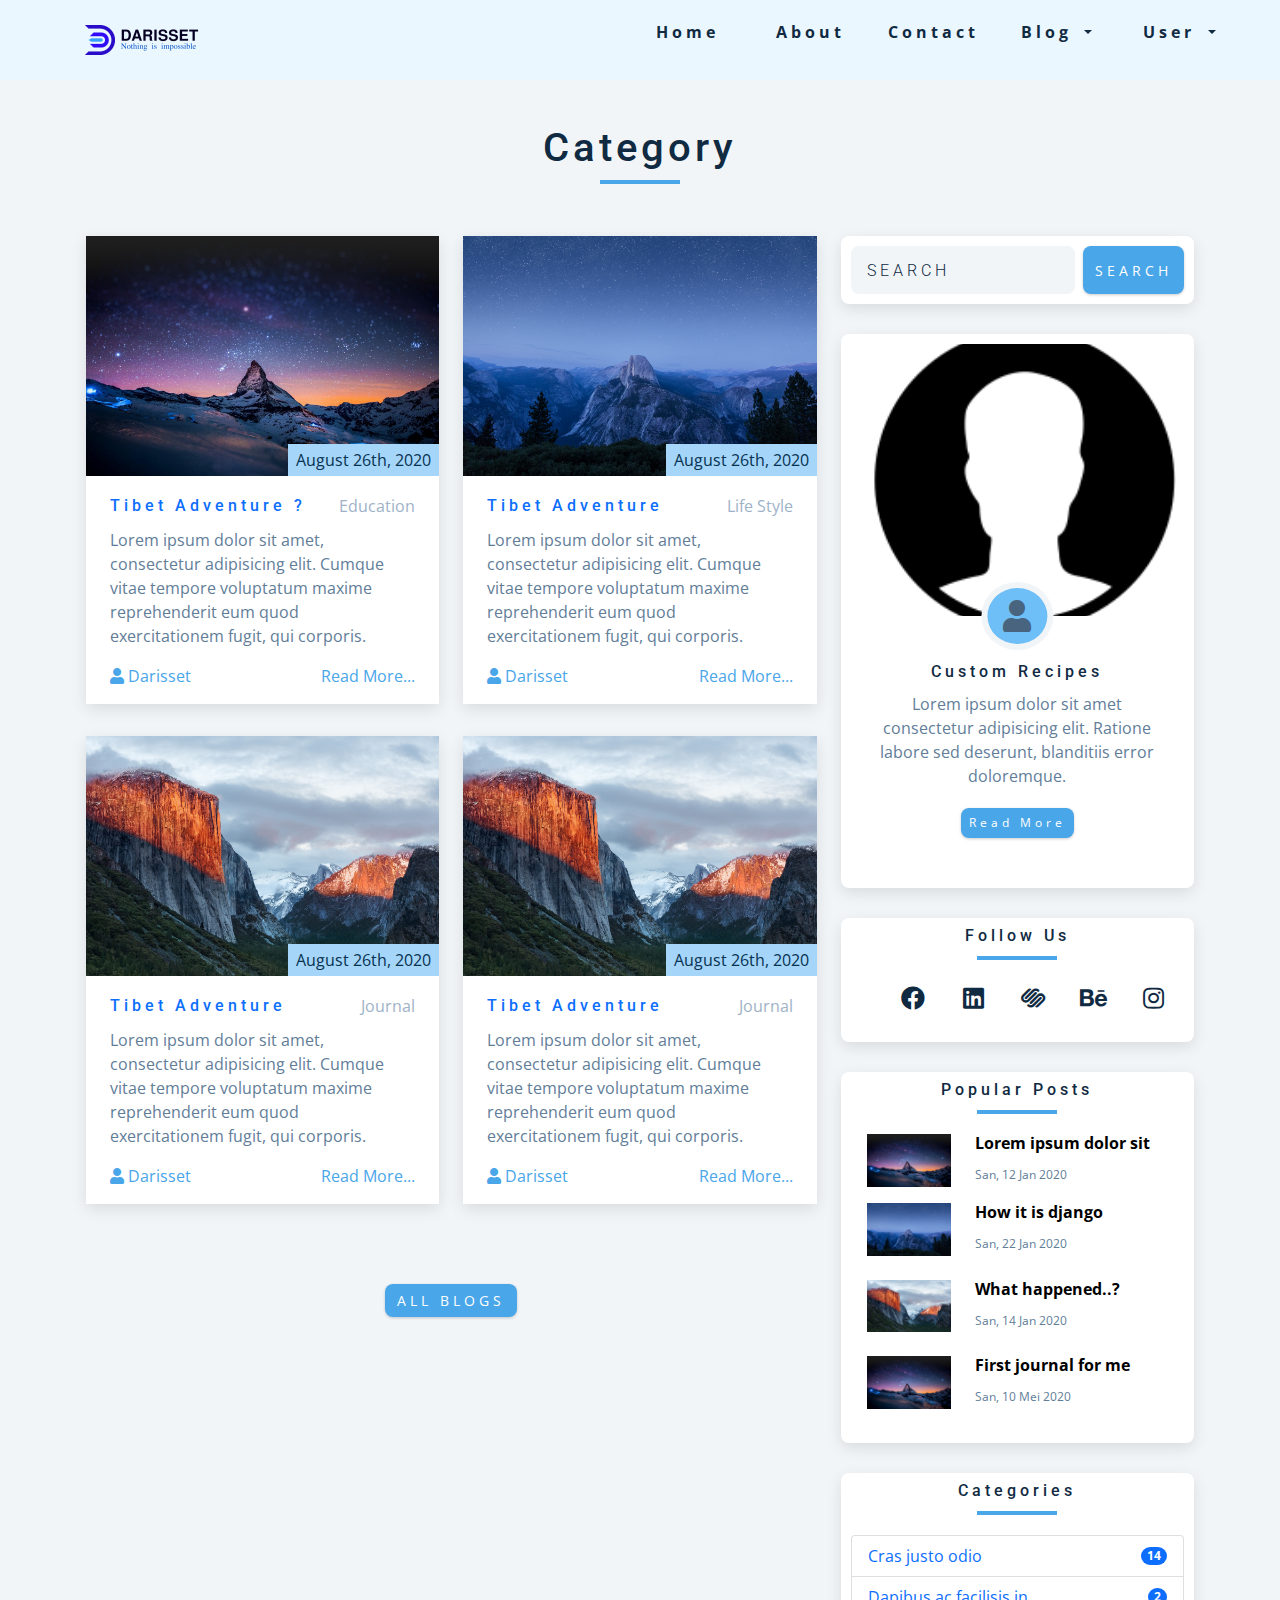
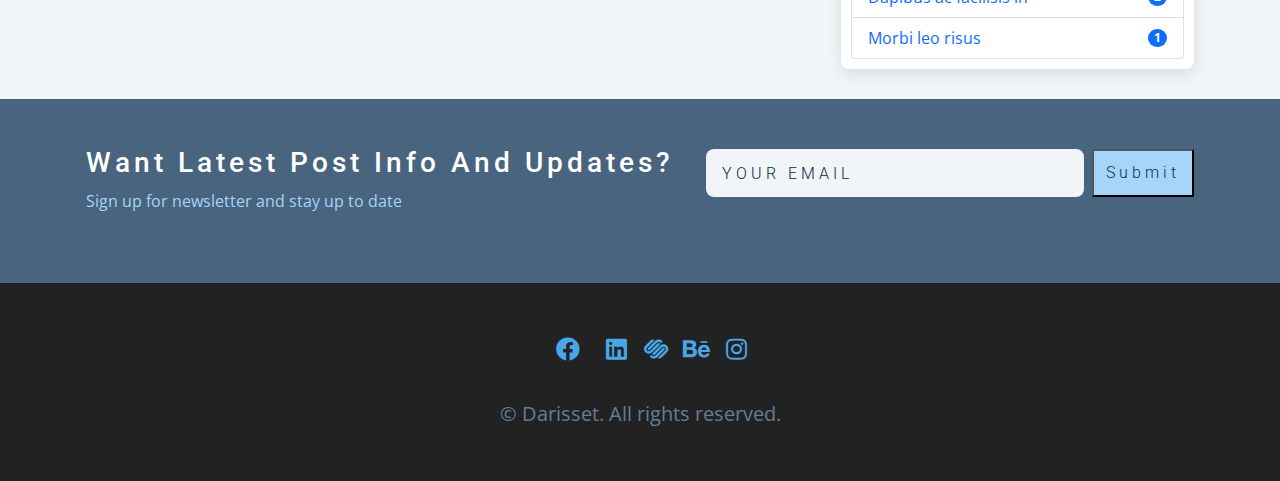
<file: category.html>
<!doctype html>
<html lang="en">

<head>
    <!-- Required meta tags -->
    <meta charset="utf-8">
    <meta name="viewport" content="width=device-width, initial-scale=1">

    <!-- Bootstrap CSS -->
    <link rel="stylesheet" href="./bootstrap/css/bootstrap.min.css">
    <link rel="stylesheet" href="./css/style.css">
    <link rel="stylesheet" href="./fontawesome/css/all.min.css">

    <title>Category - Darisset</title>
</head>

<body>

    <!-- navbar -->
    <nav class="nav" id="nav">
        <div class="nav-center">
            <!-- nav header -->
            <div class="nav-header">
                <img src="./img/logo.png" class="nav-logo" alt="" />
                <button class="nav-btn" id="nav-btn">
                    <i class="fas fa-bars"></i>
                </button>
            </div>
            <!-- nav links -->
            <ul class="nav-links">
                <li><a href="index.html">home</a></li>
                <li><a href="about.html">about</a></li>
                <li><a href="contact.html">contact</a></li>
                <div class="dropdown">
                    <a class=" dropdown-toggle" href="#" role="button" id="dropdownMenuLink" data-toggle="dropdown"
                        aria-expanded="false">
                        Blog
                    </a>

                    <ul class="dropdown-menu" aria-labelledby="dropdownMenuLink">
                        <li><a class="dropdown-item" href="blog.html">Blog</a></li>
                        <li><a class="dropdown-item" href="category.html">Category</a></li>
                        <li><a class="dropdown-item" href="detail.html">Detail</a></li>
                    </ul>
                </div>
                <div class="dropdown">
                    <a class=" dropdown-toggle" href="#" role="button" id="UserDropdown" data-toggle="dropdown"
                        aria-expanded="false">
                        User
                    </a>

                    <ul class="dropdown-menu" aria-labelledby="UserDropdown">
                        <li><a class="dropdown-item" href="user.html">User</a></li>
                        <li><a class="dropdown-item" href="login.html">login</a></li>
                        <li><a class="dropdown-item" href="register.html">regster</a></li>
                    </ul>
                </div>
            </ul>
        </div>
    </nav>

    <!-- sidebar -->
    <aside class="sidebar" id="sidebar">
        <div>
            <button id="close-btn" class="close-btn">
                <i class="fas fa-times"></i>
            </button>
            <ul class="sidebar-links">
                <li><a href="index.html">home</a></li>
                <li><a href="about.html">about</a></li>
                <li><a href="contact.html">contact</a></li>
                <li><a href="blog.html">Blog</a></li>
                <li><a href="category.html">Category</a></li>
                <li><a href="detail.html">Detail</a></li>
                <li><a href="user.html">user</a></li>
            </ul>
            <ul class="social-icons">
                <!-- single item -->
                <li class="pr-3">
                    <a href="https://www.twitter.com" class="social-icon">
                        <i class="fab fa-facebook"></i>
                    </a>
                </li>
                <!-- end of single item -->
                <!-- single item -->
                <li>
                    <a href="https://www.twitter.com" class="social-icon">
                        <i class="fab fa-linkedin"></i>
                    </a>
                </li>
                <!-- end of single item -->
                <!-- single item -->
                <li>
                    <a href="https://www.twitter.com" class="social-icon">
                        <i class="fab fa-squarespace"></i>
                    </a>
                </li>
                <!-- end of single item -->
                <!-- single item -->
                <li>
                    <a href="https://www.twitter.com" class="social-icon">
                        <i class="fab fa-behance"></i>
                    </a>
                </li>
                <!-- end of single item -->
                <!-- single item -->
                <li>
                    <a href="https://www.twitter.com" class="social-icon">
                        <i class="fab fa-instagram"></i>
                    </a>
                </li>
                <!-- end of single item -->
            </ul>
        </div>
    </aside>
    <!-- end of sidebar -->

    <!-- Blog -->
    <div class="">
        <div class="container ">
            <div class="row">
                <div class="section-title mt-5">
                    <h2>Category</h2>
                    <div class="underline"></div>
                </div>
                <div class="col-lg-8 mb-5">
                    <!-- featured blogs -->
                    <section class="section" id="featured">
                        <!-- featured-center -->
                        <div class="section-center featured-center ">
                            <div class="row justify-content-start">
                                <div class="col-lg-6">
                                    <!-- single blog -->
                                    <article class="blog-card">
                                        <div class="blog-img-container">
                                            <a href="#"><img src="./img/blog1.jpg" class="blog-img" alt="" /></a>
                                            <p class="blog-date">august 26th, 2020</p>
                                        </div>
                                        <!-- blog info -->
                                        <div class="blog-info">
                                            <div class="blog-title">
                                                <a href="#">
                                                    <h4>Tibet Adventure ?</h4>
                                                </a>
                                                <a href="#">
                                                    <p>Education</p>
                                                </a>
                                            </div>
                                            <p>
                                                Lorem ipsum dolor sit amet, consectetur adipisicing elit. Cumque
                                                vitae tempore voluptatum maxime reprehenderit eum quod
                                                exercitationem fugit, qui corporis.
                                            </p>
                                            <!-- blog footer -->
                                            <div class="blog-footer">
                                                <a href="">
                                                    <p>
                                                        <span><i class="fas fa-user"></i></span> Darisset
                                                    </p>
                                                </a>
                                                <a href="#">
                                                    <p>Read More...</p>
                                                </a>
                                            </div>
                                        </div>
                                    </article>
                                    <!-- end of single blog -->
                                </div>
                                <div class="col-lg-6">
                                    <!-- single blog -->
                                    <article class="blog-card">
                                        <div class="blog-img-container">
                                            <a href="#"><img src="./img/blog2.jpg" class="blog-img" alt="" /></a>
                                            <p class="blog-date">august 26th, 2020</p>
                                        </div>
                                        <!-- blog info -->
                                        <div class="blog-info">
                                            <div class="blog-title">
                                                <a href="#">
                                                    <h4>Tibet Adventure</h4>
                                                </a>
                                                <a href="#">
                                                    <p>Life Style</p>
                                                </a>
                                            </div>
                                            <p>
                                                Lorem ipsum dolor sit amet, consectetur adipisicing elit. Cumque
                                                vitae tempore voluptatum maxime reprehenderit eum quod
                                                exercitationem fugit, qui corporis.
                                            </p>
                                            <!-- blog footer -->
                                            <div class="blog-footer">
                                                <a href="">
                                                    <p>
                                                        <span><i class="fas fa-user"></i></span> Darisset
                                                    </p>
                                                </a>
                                                <a href="#">
                                                    <p>Read More...</p>
                                                </a>
                                            </div>
                                        </div>
                                    </article>
                                    <!-- end of single blog -->
                                </div>
                                <div class="col-lg-6">
                                    <!-- single blog -->
                                    <article class="blog-card">
                                        <div class="blog-img-container">
                                            <a href="#"><img src="./img/blog3.jpg" class="blog-img" alt="" /></a>
                                            <p class="blog-date">august 26th, 2020</p>
                                        </div>
                                        <!-- blog info -->
                                        <div class="blog-info">
                                            <div class="blog-title">
                                                <a href="#">
                                                    <h4>Tibet Adventure</h4>
                                                </a>
                                                <a href="#">
                                                    <p>Journal</p>
                                                </a>
                                            </div>
                                            <p>
                                                Lorem ipsum dolor sit amet, consectetur adipisicing elit. Cumque
                                                vitae tempore voluptatum maxime reprehenderit eum quod
                                                exercitationem fugit, qui corporis.
                                            </p>
                                            <!-- blog footer -->
                                            <div class="blog-footer">
                                                <a href="">
                                                    <p>
                                                        <span><i class="fas fa-user"></i></span> Darisset
                                                    </p>
                                                </a>
                                                <a href="#">
                                                    <p>Read More...</p>
                                                </a>
                                            </div>
                                        </div>
                                    </article>
                                    <!-- end of single blog -->
                                </div>
                                <div class="col-lg-6">
                                    <!-- single blog -->
                                    <article class="blog-card">
                                        <div class="blog-img-container">
                                            <a href="#"><img src="./img/blog3.jpg" class="blog-img" alt="" /></a>
                                            <p class="blog-date">august 26th, 2020</p>
                                        </div>
                                        <!-- blog info -->
                                        <div class="blog-info">
                                            <div class="blog-title">
                                                <a href="#">
                                                    <h4>Tibet Adventure</h4>
                                                </a>
                                                <a href="#">
                                                    <p>Journal</p>
                                                </a>
                                            </div>
                                            <p>
                                                Lorem ipsum dolor sit amet, consectetur adipisicing elit. Cumque
                                                vitae tempore voluptatum maxime reprehenderit eum quod
                                                exercitationem fugit, qui corporis.
                                            </p>
                                            <!-- blog footer -->
                                            <div class="blog-footer">
                                                <a href="">
                                                    <p>
                                                        <span><i class="fas fa-user"></i></span> Darisset
                                                    </p>
                                                </a>
                                                <a href="#">
                                                    <p>Read More...</p>
                                                </a>
                                            </div>
                                        </div>
                                    </article>
                                    <!-- end of single blog -->
                                </div>

                            </div>
                        </div>
                        <!-- end of blogs center -->
                        <div class="blog-btn mt-5">
                            <a href="#" class="btn">all blogs</a>
                        </div>
                    </section>
                    <!-- end of featured blogs -->
                </div>

                <div class="col-lg-4">

                    <div class="sidebar-left">
                        <form class="d-flex">
                            <input class="form-control mr-2" type="search" placeholder="Search" aria-label="Search">
                            <button class="btn btn-outline-success" type="submit">Search</button>
                        </form>
                    </div>
                    <!-- single card -->
                    <article class="sidebar-left">
                        <!-- img container -->
                        <div class="service-img-container">
                            <!-- img -->
                            <img src="./img/profil.png" class="service-img" alt="single service" />
                            <!-- service icon -->
                            <span class="service-icon">
                                <i class="fas fa-user fa-fw"></i>
                            </span>
                        </div>
                        <!-- service info -->
                        <div class="service-info">
                            <h4>custom recipes</h4>
                            <p>
                                Lorem ipsum dolor sit amet consectetur adipisicing elit. Ratione
                                labore sed deserunt, blanditiis error doloremque.
                            </p>
                            <a href="products.html" class="btn service-btn">read more</a>
                        </div>
                    </article>
                    <!--end of  single card -->

                    <div class="sidebar-left">
                        <h4 class="text-center">Follow Us</h4>
                        <div class="underline"></div>
                        <ul class="social-icons" class="text-center">
                            <!-- single item -->
                            <li>
                                <a href="https://www.twitter.com" class="social-icon">
                                    <i class="fab fa-facebook"></i>
                                </a>
                            </li>
                            <!-- end of single item -->
                            <!-- single item -->
                            <li>
                                <a href="https://www.twitter.com" class="social-icon">
                                    <i class="fab fa-linkedin"></i>
                                </a>
                            </li>
                            <!-- end of single item -->
                            <!-- single item -->
                            <li>
                                <a href="https://www.twitter.com" class="social-icon">
                                    <i class="fab fa-squarespace"></i>
                                </a>
                            </li>
                            <!-- end of single item -->
                            <!-- single item -->
                            <li>
                                <a href="https://www.twitter.com" class="social-icon">
                                    <i class="fab fa-behance"></i>
                                </a>
                            </li>
                            <!-- end of single item -->
                            <!-- single item -->
                            <li>
                                <a href="https://www.twitter.com" class="social-icon">
                                    <i class="fab fa-instagram"></i>
                                </a>
                            </li>
                            <!-- end of single item -->
                        </ul>
                    </div>

                    <article class="sidebar-left">
                        <h4 class="text-center">Popular Posts</h4>
                        <div class="underline"></div>
                        <div class="pl-3 pr-3">
                            <a href="#" aria-current="true">
                                <div class="row mb-3">
                                    <div class="col-4">
                                        <img src="./img/blog1.jpg" class="thumbnail" alt="...">
                                    </div>
                                    <div class="col-8 recent-post">
                                        <h5>Lorem ipsum dolor sit</h5>
                                        <span>San, 12 Jan 2020</span>
                                    </div>
                                </div>
                            </a>
                            <a href="#" aria-current="true">
                                <div class="row mb-4">
                                    <div class="col-4">
                                        <img src="./img/blog2.jpg" class="thumbnail" alt="...">
                                    </div>
                                    <div class="col-8 recent-post">
                                        <h5>How it is django</h5>
                                        <span>San, 22 Jan 2020</span>
                                    </div>
                                </div>
                            </a>
                            <a href="#" aria-current="true">
                                <div class="row mb-4">
                                    <div class="col-4">
                                        <img src="./img/blog3.jpg" class="thumbnail" alt="...">
                                    </div>
                                    <div class="col-8 recent-post">
                                        <h5>What happened..?</h5>
                                        <span>San, 14 Jan 2020</span>
                                    </div>
                                </div>
                            </a>
                            <a href="#" aria-current="true">
                                <div class="row mb-4">
                                    <div class="col-4">
                                        <img src="./img/blog1.jpg" class="thumbnail" alt="...">
                                    </div>
                                    <div class="col-8 recent-post">
                                        <h5>First journal for me</h5>
                                        <span>San, 10 Mei 2020</span>
                                    </div>
                                </div>
                            </a>
                        </div>
                    </article>

                    <article class="sidebar-left">
                        <h4 class="text-center">Categories</h4>
                        <div class="underline"></div>
                        <ul class="list-group">
                            <li class="list-group-item d-flex justify-content-between align-items-center">
                                <a href="#">Cras justo odio</a>
                                <span class="badge bg-primary rounded-pill">14</span>
                            </li>
                            <li class="list-group-item d-flex justify-content-between align-items-center">
                                <a href="#">Dapibus ac facilisis in</a>
                                <span class="badge bg-primary rounded-pill">2</span>
                            </li>
                            <li class="list-group-item d-flex justify-content-between align-items-center">
                                <a href="#">Morbi leo risus</a>
                                <span class="badge bg-primary rounded-pill">1</span>
                            </li>
                        </ul>
                    </article>
                </div>

            </div>
        </div>
    </div>
    <!-- end blog -->


    <!-- newsletter -->
    <section class="section newsletter" id="newsletter">
        <div class="container section-center newsletter-center">
            <div class="newsletter-title">
                <h3>want latest post info and updates?</h3>
                <p>Sign up for newsletter and stay up to date</p>
            </div>
            <form class="newsletter-form">
                <input type="email" class="form-control" placeholder="your email" />
                <button type="submit" class="btn-submit">submit</button>
            </form>
        </div>
    </section>
    <!-- end of newsletter -->

    <footer class="footer">
        <ul class="social-icons mt-5">
            <!-- single item -->
            <li class="pr-3">
                <a href="https://www.twitter.com" class="social-icon">
                    <i class="fab fa-facebook"></i>
                </a>
            </li>
            <!-- end of single item -->
            <!-- single item -->
            <li>
                <a href="https://www.twitter.com" class="social-icon">
                    <i class="fab fa-linkedin"></i>
                </a>
            </li>
            <!-- end of single item -->
            <!-- single item -->
            <li>
                <a href="https://www.twitter.com" class="social-icon">
                    <i class="fab fa-squarespace"></i>
                </a>
            </li>
            <!-- end of single item -->
            <!-- single item -->
            <li>
                <a href="https://www.twitter.com" class="social-icon">
                    <i class="fab fa-behance"></i>
                </a>
            </li>
            <!-- end of single item -->
            <!-- single item -->
            <li>
                <a href="https://www.twitter.com" class="social-icon">
                    <i class="fab fa-instagram"></i>
                </a>
            </li>
            <!-- end of single item -->
        </ul>

        <p>&copy; <span id="date"></span> Darisset. All rights reserved.</p>
    </footer>

    <!-- Optional JavaScript -->
    <!-- Popper.js first, then Bootstrap JS -->
    <script src="./js/popper.min.js"></script>
    <script src="./bootstrap/js/bootstrap.min.js"></script>
    <script src="./js/script.js"></script>
</body>

</html>
</file>
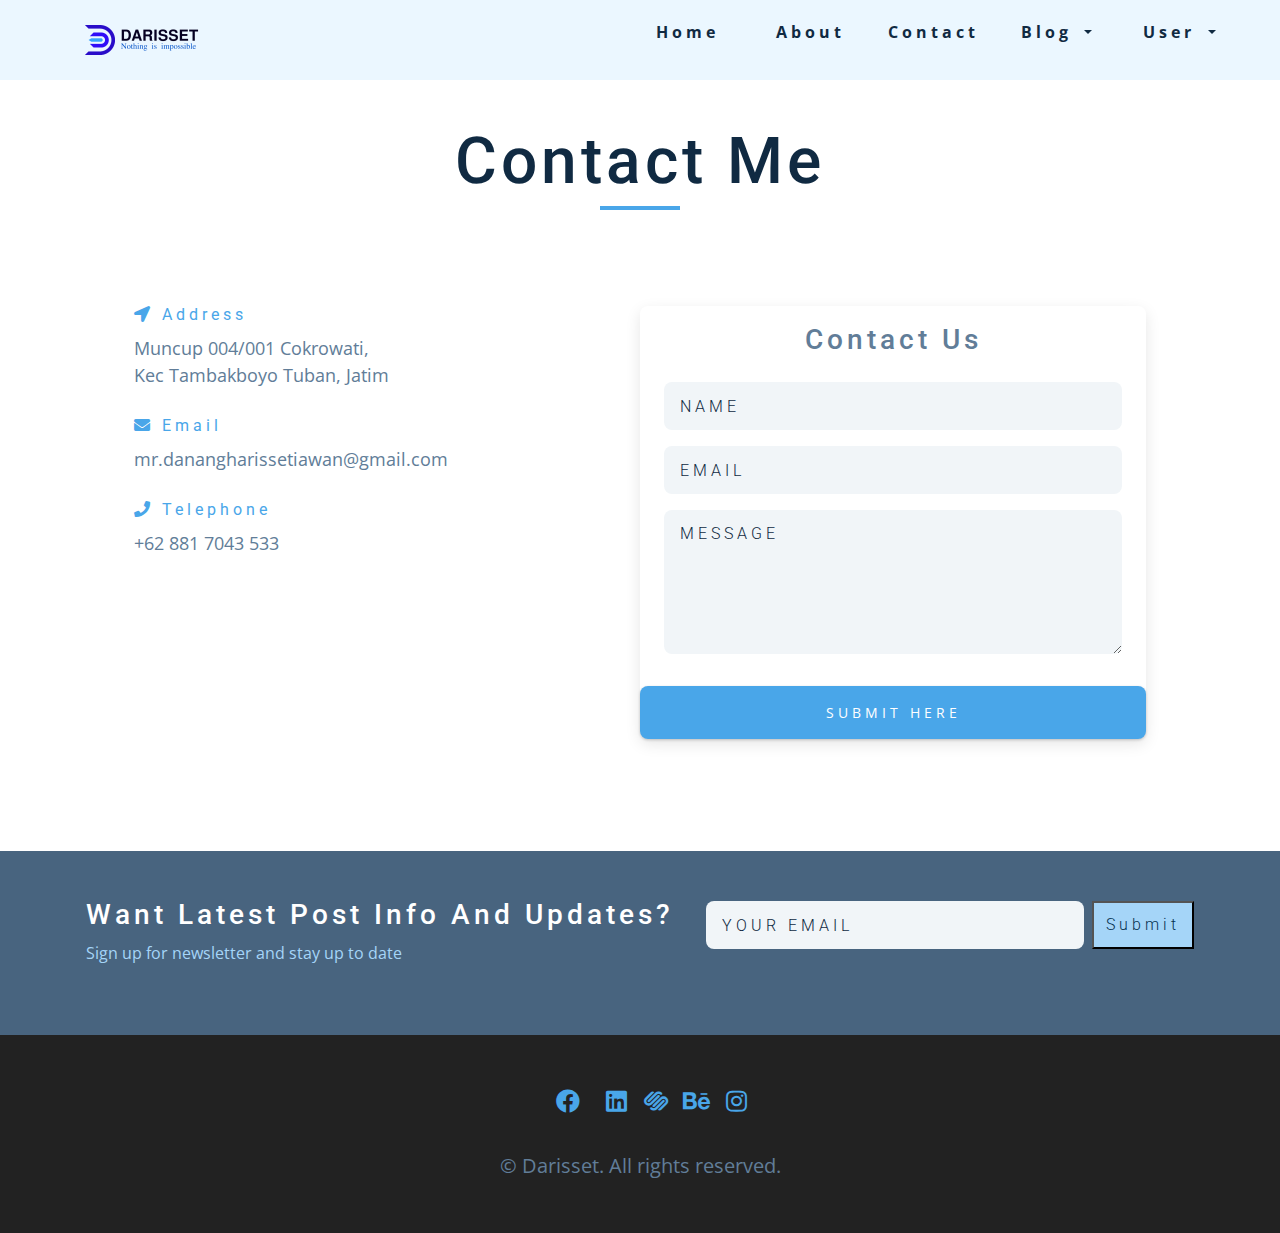
<file: contact.html>
<!doctype html>
<html lang="en">

<head>
    <!-- Required meta tags -->
    <meta charset="utf-8">
    <meta name="viewport" content="width=device-width, initial-scale=1">

    <!-- Bootstrap CSS -->
    <link rel="stylesheet" href="./bootstrap/css/bootstrap.min.css">
    <link rel="stylesheet" href="./css/style.css">
    <link rel="stylesheet" href="./fontawesome/css/all.min.css">

    <title>Contact - Darisset</title>
</head>

<body>

    <!-- navbar -->
    <nav class="nav" id="nav">
        <div class="nav-center">
            <!-- nav header -->
            <div class="nav-header">
                <img src="./img/logo.png" class="nav-logo" alt="" />
                <button class="nav-btn" id="nav-btn">
                    <i class="fas fa-bars"></i>
                </button>
            </div>
            <!-- nav links -->
            <ul class="nav-links">
                <li><a href="index.html">home</a></li>
                <li><a href="about.html">about</a></li>
                <li><a href="contact.html">contact</a></li>
                <div class="dropdown">
                    <a class=" dropdown-toggle" href="#" role="button" id="dropdownMenuLink" data-toggle="dropdown"
                        aria-expanded="false">
                        Blog
                    </a>

                    <ul class="dropdown-menu" aria-labelledby="dropdownMenuLink">
                        <li><a class="dropdown-item" href="blog.html">Blog</a></li>
                        <li><a class="dropdown-item" href="category.html">Category</a></li>
                        <li><a class="dropdown-item" href="detail.html">Detail</a></li>
                    </ul>
                </div>
                <div class="dropdown">
                    <a class=" dropdown-toggle" href="#" role="button" id="UserDropdown" data-toggle="dropdown"
                        aria-expanded="false">
                        User
                    </a>

                    <ul class="dropdown-menu" aria-labelledby="UserDropdown">
                        <li><a class="dropdown-item" href="user.html">User</a></li>
                        <li><a class="dropdown-item" href="login.html">login</a></li>
                        <li><a class="dropdown-item" href="register.html">regster</a></li>
                    </ul>
                </div>
            </ul>
        </div>
    </nav>

    <!-- sidebar -->
    <aside class="sidebar" id="sidebar">
        <div>
            <button id="close-btn" class="close-btn">
                <i class="fas fa-times"></i>
            </button>
            <ul class="sidebar-links">
                <li><a href="index.html">home</a></li>
                <li><a href="about.html">about</a></li>
                <li><a href="contact.html">contact</a></li>
                <li><a href="blog.html">Blog</a></li>
                <li><a href="category.html">Category</a></li>
                <li><a href="detail.html">Detail</a></li>
                <li><a href="user.html">user</a></li>
            </ul>
            <ul class="social-icons">
                <!-- single item -->
                <li class="pr-3">
                    <a href="https://www.twitter.com" class="social-icon">
                        <i class="fab fa-facebook"></i>
                    </a>
                </li>
                <!-- end of single item -->
                <!-- single item -->
                <li>
                    <a href="https://www.twitter.com" class="social-icon">
                        <i class="fab fa-linkedin"></i>
                    </a>
                </li>
                <!-- end of single item -->
                <!-- single item -->
                <li>
                    <a href="https://www.twitter.com" class="social-icon">
                        <i class="fab fa-squarespace"></i>
                    </a>
                </li>
                <!-- end of single item -->
                <!-- single item -->
                <li>
                    <a href="https://www.twitter.com" class="social-icon">
                        <i class="fab fa-behance"></i>
                    </a>
                </li>
                <!-- end of single item -->
                <!-- single item -->
                <li>
                    <a href="https://www.twitter.com" class="social-icon">
                        <i class="fab fa-instagram"></i>
                    </a>
                </li>
                <!-- end of single item -->
            </ul>
        </div>
    </aside>
    <!-- end of sidebar -->

    <div class="blog pb-5">
        <div class="container">
            <!-- contact -->
            <div class="section-title">
                <h1>Contact me</h1>
                <div class="underline"></div>
            </div>
            <section class="contact p-5">
                <div class="section-center clearfix">
                    <!-- contact info -->
                    <article class="contact-info">
                        <!-- contact item -->
                        <div class="contact-item">
                            <h4 class="contact-title">
                                <span class="contact-icon">
                                    <i class="fas fa-location-arrow"></i>
                                </span>
                                address
                            </h4>
                            <p class="contact-text">
                                Muncup 004/001 Cokrowati, <br />
                                Kec Tambakboyo Tuban, Jatim
                            </p>
                        </div>
                        <!-- end of contact item -->
                        <!-- contact item -->
                        <div class="contact-item">
                            <h4 class="contact-title">
                                <span class="contact-icon">
                                    <i class="fas fa-envelope"></i>
                                </span>
                                email
                            </h4>
                            <p class="contact-text">
                                mr.danangharissetiawan@gmail.com
                            </p>
                        </div>
                        <!-- end of contact item -->
                        <!-- contact item -->
                        <div class="contact-item">
                            <h4 class="contact-title">
                                <span class="contact-icon">
                                    <i class="fas fa-phone"></i>
                                </span>
                                telephone
                            </h4>
                            <p class="contact-text">
                                +62 881 7043 533
                            </p>
                        </div>
                        <!-- end of contact item -->
                    </article>
                    <!-- contact form -->
                    <article class="contact-form">
                        <h3>contact us</h3>
                        <form>
                            <div class="form-group">
                                <!-- inputs -->
                                <input type="text" placeholder="name" class="form-control mb-3" name="name" />
                                <input type="email" placeholder="email" class="form-control mb-3" name="email" />
                                <textarea name="message" placeholder="message" class="form-control mb-3"
                                    rows="5"></textarea>
                            </div>
                            <!-- button -->
                            <button type="submit" class="contact-btn btn">submit here</button>
                        </form>
                    </article>
                </div>
            </section>
            <!-- end of contact -->
        </div>
    </div>

    <!-- contact -->
    <section class="section newsletter" id="newsletter">
        <div class="container section-center newsletter-center">
            <div class="newsletter-title">
                <h3>want latest post info and updates?</h3>
                <p>Sign up for newsletter and stay up to date</p>
            </div>
            <form class="newsletter-form">
                <input type="email" class="form-control" placeholder="your email" />
                <button type="submit" class="btn-submit">submit</button>
            </form>
        </div>
    </section>
    <!-- end of contact -->

    <footer class="footer">
        <ul class="social-icons mt-5">
            <!-- single item -->
            <li class="pr-3">
                <a href="https://www.twitter.com" class="social-icon">
                    <i class="fab fa-facebook"></i>
                </a>
            </li>
            <!-- end of single item -->
            <!-- single item -->
            <li>
                <a href="https://www.twitter.com" class="social-icon">
                    <i class="fab fa-linkedin"></i>
                </a>
            </li>
            <!-- end of single item -->
            <!-- single item -->
            <li>
                <a href="https://www.twitter.com" class="social-icon">
                    <i class="fab fa-squarespace"></i>
                </a>
            </li>
            <!-- end of single item -->
            <!-- single item -->
            <li>
                <a href="https://www.twitter.com" class="social-icon">
                    <i class="fab fa-behance"></i>
                </a>
            </li>
            <!-- end of single item -->
            <!-- single item -->
            <li>
                <a href="https://www.twitter.com" class="social-icon">
                    <i class="fab fa-instagram"></i>
                </a>
            </li>
            <!-- end of single item -->
        </ul>

        <p>&copy; <span id="date"></span> Darisset. All rights reserved.</p>
    </footer>

    <!-- Optional JavaScript -->
    <!-- Popper.js first, then Bootstrap JS -->
    <script src="./js/popper.min.js"></script>
    <script src="./bootstrap/js/bootstrap.min.js"></script>
    <script src="./js/script.js"></script>
</body>

</html>
</file>
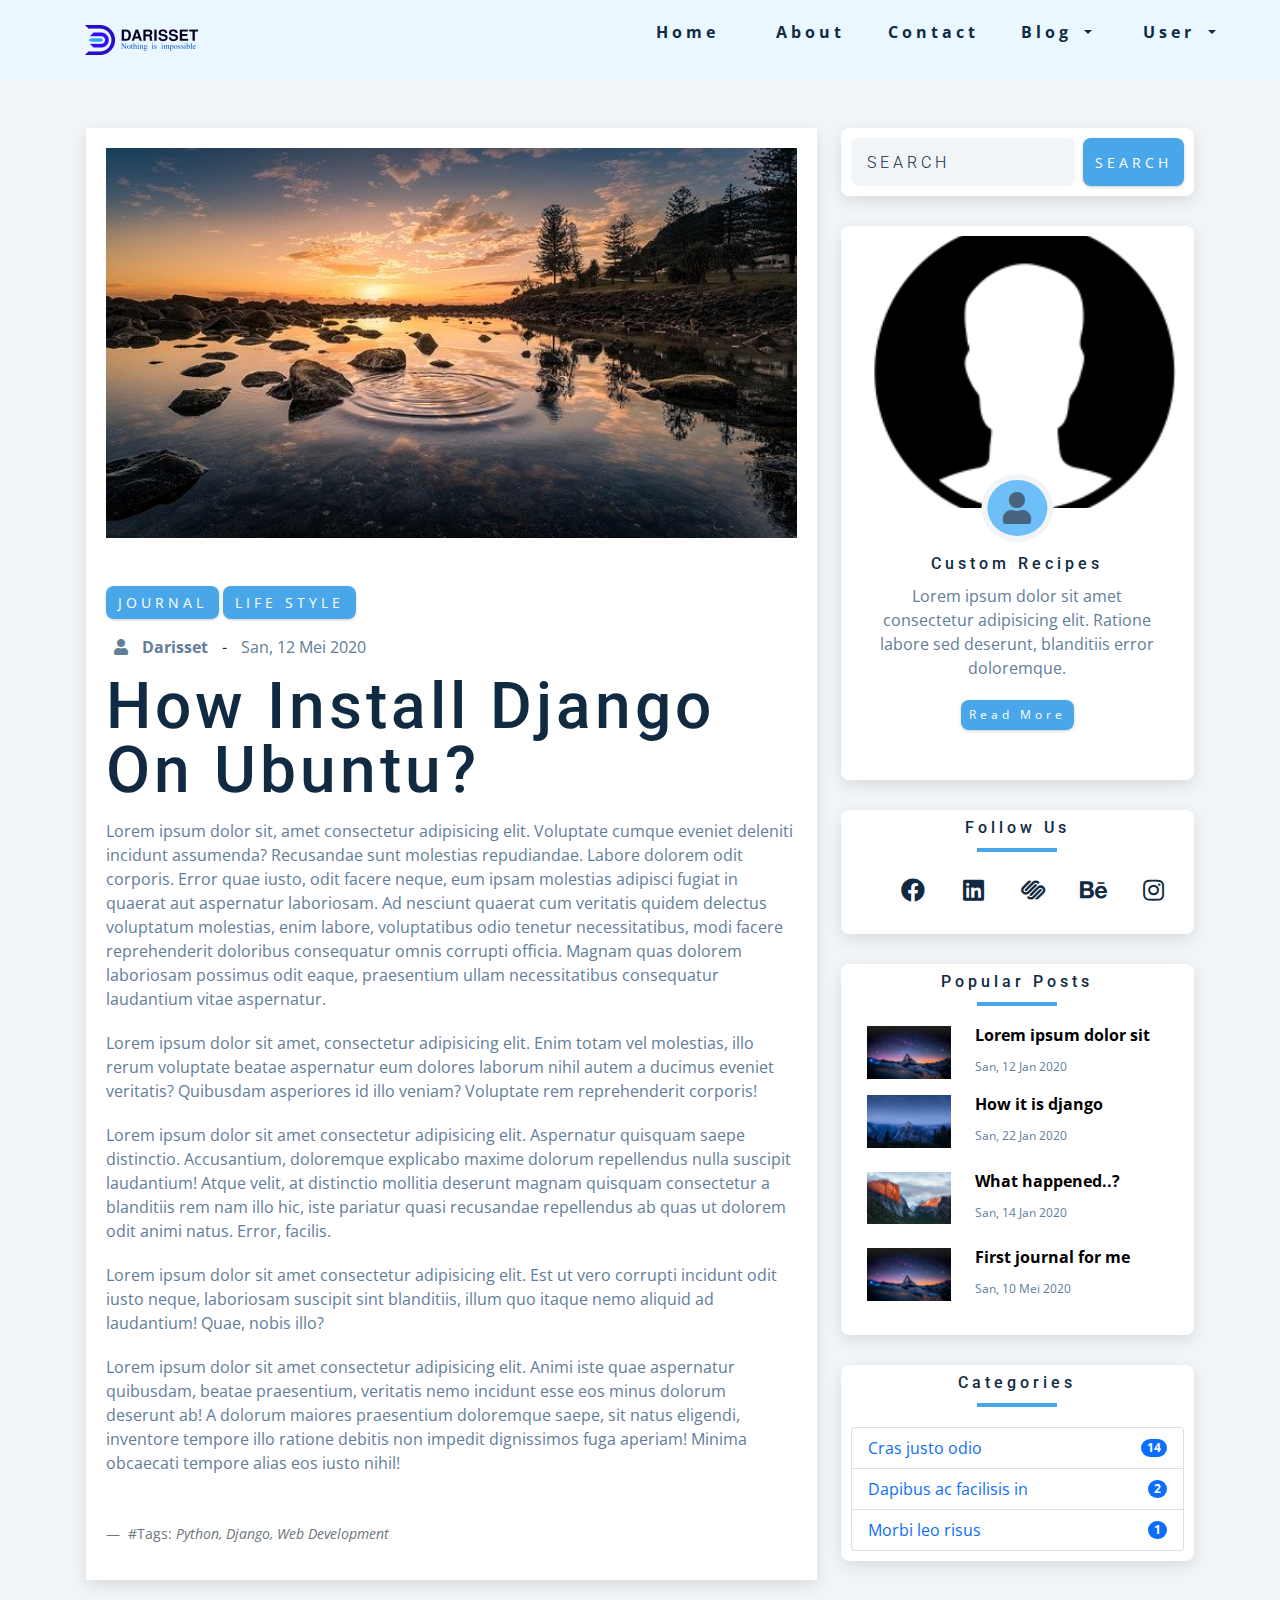
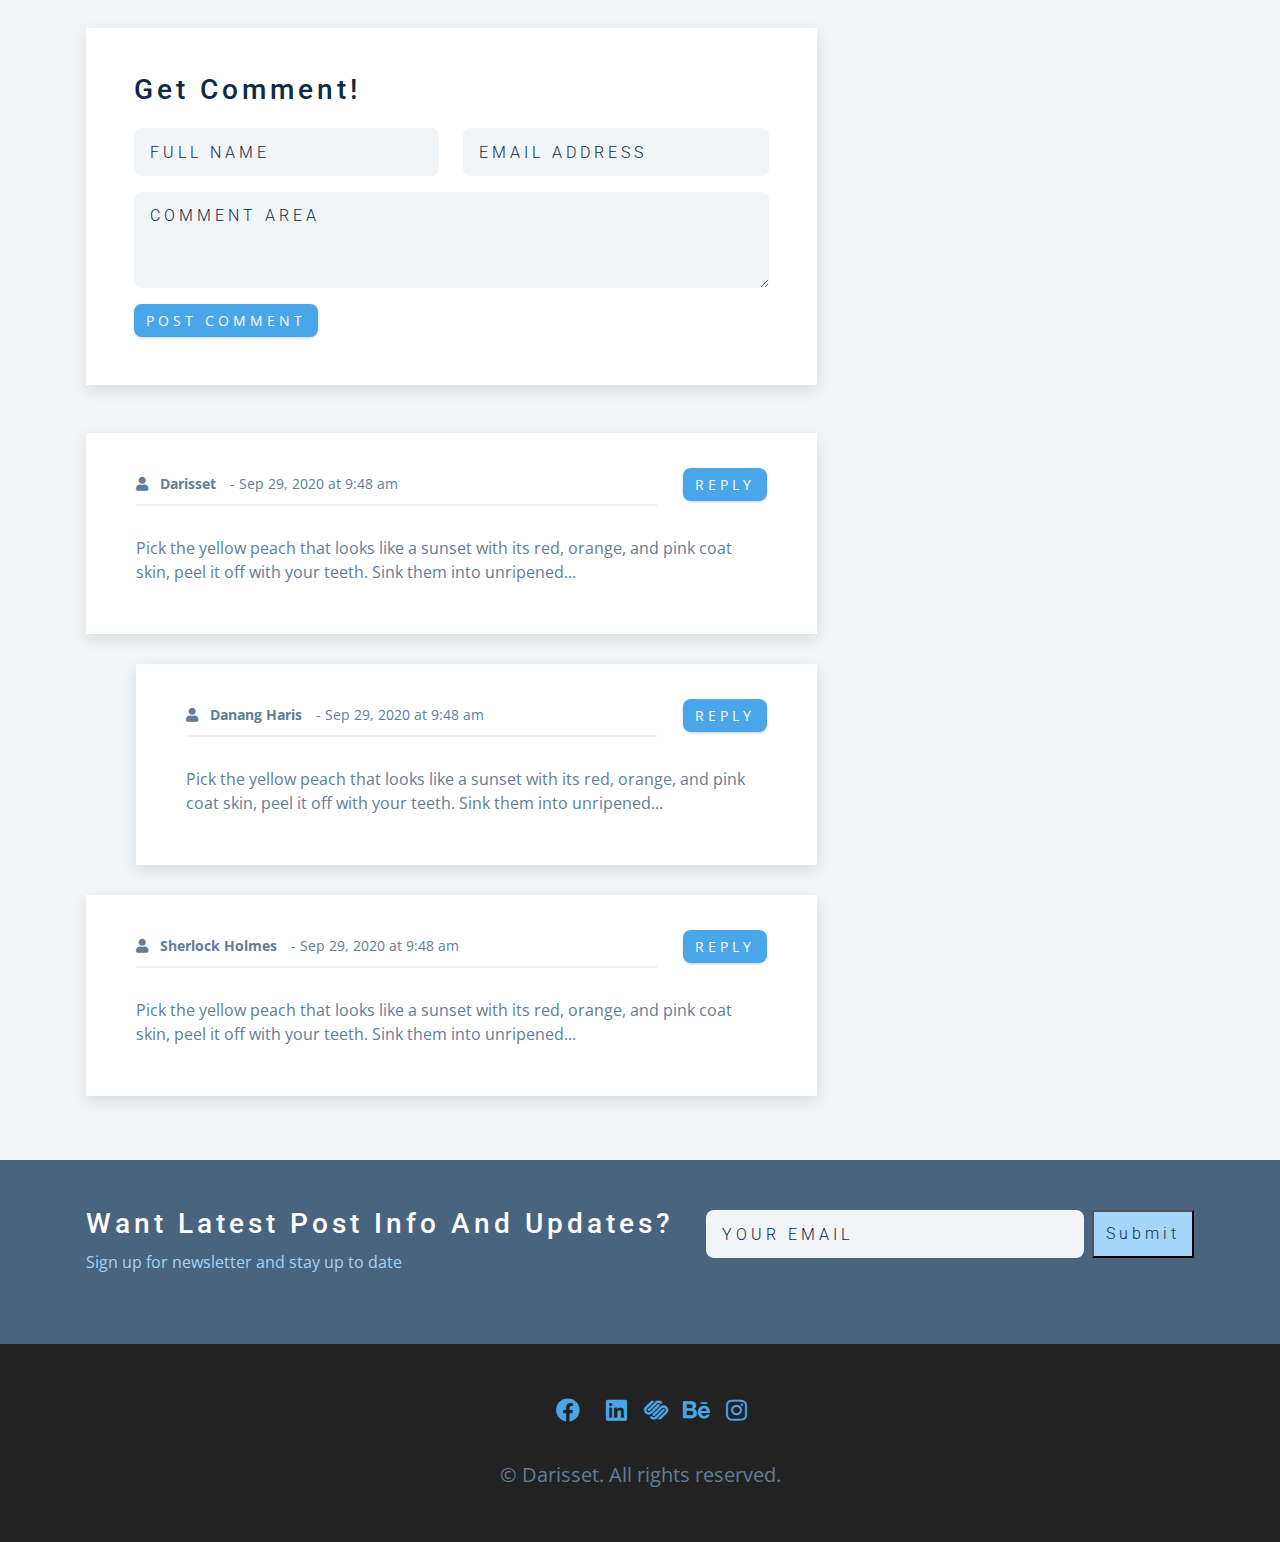
<file: detail.html>
<!doctype html>
<html lang="en">

<head>
    <!-- Required meta tags -->
    <meta charset="utf-8">
    <meta name="viewport" content="width=device-width, initial-scale=1">

    <!-- Bootstrap CSS -->
    <link rel="stylesheet" href="./bootstrap/css/bootstrap.min.css">
    <link rel="stylesheet" href="./css/style.css">
    <link rel="stylesheet" href="./fontawesome/css/all.min.css">

    <title>Detail - Darisset</title>
</head>

<body>

    <!-- navbar -->
    <nav class="nav" id="nav">
        <div class="nav-center">
            <!-- nav header -->
            <div class="nav-header">
                <img src="./img/logo.png" class="nav-logo" alt="" />
                <button class="nav-btn" id="nav-btn">
                    <i class="fas fa-bars"></i>
                </button>
            </div>
            <!-- nav links -->
            <ul class="nav-links">
                <li><a href="index.html">home</a></li>
                <li><a href="about.html">about</a></li>
                <li><a href="contact.html">contact</a></li>
                <div class="dropdown">
                    <a class=" dropdown-toggle" href="#" role="button" id="dropdownMenuLink" data-toggle="dropdown"
                        aria-expanded="false">
                        Blog
                    </a>

                    <ul class="dropdown-menu" aria-labelledby="dropdownMenuLink">
                        <li><a class="dropdown-item" href="blog.html">Blog</a></li>
                        <li><a class="dropdown-item" href="category.html">Category</a></li>
                        <li><a class="dropdown-item" href="detail.html">Detail</a></li>
                    </ul>
                </div>
                <div class="dropdown">
                    <a class=" dropdown-toggle" href="#" role="button" id="UserDropdown" data-toggle="dropdown"
                        aria-expanded="false">
                        User
                    </a>

                    <ul class="dropdown-menu" aria-labelledby="UserDropdown">
                        <li><a class="dropdown-item" href="user.html">User</a></li>
                        <li><a class="dropdown-item" href="login.html">login</a></li>
                        <li><a class="dropdown-item" href="register.html">regster</a></li>
                    </ul>
                </div>
            </ul>
        </div>
    </nav>

    <!-- sidebar -->
    <aside class="sidebar" id="sidebar">
        <div>
            <button id="close-btn" class="close-btn">
                <i class="fas fa-times"></i>
            </button>
            <ul class="sidebar-links">
                <li><a href="index.html">home</a></li>
                <li><a href="about.html">about</a></li>
                <li><a href="contact.html">contact</a></li>
                <li><a href="blog.html">Blog</a></li>
                <li><a href="category.html">Category</a></li>
                <li><a href="detail.html">Detail</a></li>
                <li><a href="user.html">user</a></li>
            </ul>
            <ul class="social-icons">
                <!-- single item -->
                <li class="pr-3">
                    <a href="https://www.twitter.com" class="social-icon">
                        <i class="fab fa-facebook"></i>
                    </a>
                </li>
                <!-- end of single item -->
                <!-- single item -->
                <li>
                    <a href="https://www.twitter.com" class="social-icon">
                        <i class="fab fa-linkedin"></i>
                    </a>
                </li>
                <!-- end of single item -->
                <!-- single item -->
                <li>
                    <a href="https://www.twitter.com" class="social-icon">
                        <i class="fab fa-squarespace"></i>
                    </a>
                </li>
                <!-- end of single item -->
                <!-- single item -->
                <li>
                    <a href="https://www.twitter.com" class="social-icon">
                        <i class="fab fa-behance"></i>
                    </a>
                </li>
                <!-- end of single item -->
                <!-- single item -->
                <li>
                    <a href="https://www.twitter.com" class="social-icon">
                        <i class="fab fa-instagram"></i>
                    </a>
                </li>
                <!-- end of single item -->
            </ul>
        </div>
    </aside>
    <!-- end of sidebar -->

    <!-- Blog -->
    <div class="mt-5">
        <div class="container ">
            <div class="row">
                <div class="col-lg-8 mb-5">
                    <!-- featured Details -->
                    <section class="section" id="featured">
                        <div class="detail">
                            <img src="./img/slide2.jpg" class="img-fluid" alt="...">
                            <div class="post-cat mt-5">
                                <a href="#" class="btn">Journal</a>
                                <a href="#" class="btn">Life Style</a>
                                <div class="meta mt-3 ">
                                    <a class="profile" href="#"><i class="fas fa-user ml-2"></i>
                                        <span>Darisset</span>
                                    </a> -
                                    <span>San, 12 Mei 2020</span>
                                </div>
                            </div>
                            <div class="article mt-3">
                                <h1>How Install Django On Ubuntu?</h1>
                                <p class="mt-3">Lorem ipsum dolor sit, amet consectetur adipisicing elit. Voluptate
                                    cumque eveniet deleniti incidunt assumenda? Recusandae sunt molestias repudiandae.
                                    Labore dolorem odit corporis. Error quae iusto, odit facere neque, eum ipsam
                                    molestias adipisci fugiat in quaerat aut aspernatur laboriosam. Ad nesciunt quaerat
                                    cum veritatis quidem delectus voluptatum molestias, enim labore, voluptatibus odio
                                    tenetur necessitatibus, modi facere reprehenderit doloribus consequatur omnis
                                    corrupti officia. Magnam quas dolorem laboriosam possimus odit eaque, praesentium
                                    ullam necessitatibus consequatur laudantium vitae aspernatur.</p>
                                <p>Lorem ipsum dolor sit amet, consectetur adipisicing elit. Enim totam vel molestias,
                                    illo rerum voluptate beatae aspernatur eum dolores laborum nihil autem a ducimus
                                    eveniet veritatis? Quibusdam asperiores id illo veniam? Voluptate rem reprehenderit
                                    corporis!</p>
                                <p>Lorem ipsum dolor sit amet consectetur adipisicing elit. Aspernatur quisquam saepe
                                    distinctio. Accusantium, doloremque explicabo maxime dolorum repellendus nulla
                                    suscipit laudantium! Atque velit, at distinctio mollitia deserunt magnam quisquam
                                    consectetur a blanditiis rem nam illo hic, iste pariatur quasi recusandae
                                    repellendus ab quas ut dolorem odit animi natus. Error, facilis.</p>

                                <p>Lorem ipsum dolor sit amet consectetur adipisicing elit. Est ut vero corrupti
                                    incidunt odit iusto neque, laboriosam suscipit sint blanditiis, illum quo itaque
                                    nemo aliquid ad laudantium! Quae, nobis illo?</p>
                                <p>Lorem ipsum dolor sit amet consectetur adipisicing elit. Animi iste quae aspernatur
                                    quibusdam, beatae praesentium, veritatis nemo incidunt esse eos minus dolorum
                                    deserunt ab! A dolorum maiores praesentium doloremque saepe, sit natus eligendi,
                                    inventore tempore illo ratione debitis non impedit dignissimos fuga aperiam! Minima
                                    obcaecati tempore alias eos iusto nihil!</p>


                                <figcaption class="blockquote-footer mt-5">
                                    <span>#Tags: </span>
                                    <cite title="Source Title">Python, Django, Web Development</cite>
                                </figcaption>

                            </div>
                        </div>

                        <div class="comment mt-5 p-5">
                            <h3>Get Comment!</h3>
                            <form class="mt-4" action="" method="post">
                                <div class="row">
                                    <div class="col-lg-6">
                                        <input type="text" class="form-control" placeholder="Full name"
                                            aria-label="Full name">
                                    </div>
                                    <div class="col-lg-6">
                                        <input type="email" class="form-control" placeholder="Email address"
                                            aria-label="Email address">
                                    </div>
                                </div>
                                <div class="mt-3 mb-3">
                                    <textarea class="form-control" placeholder="Comment area"
                                        id="exampleFormControlTextarea1" rows="3"></textarea>
                                </div>
                                <button type="submit" class="btn">Post comment</button>
                            </form>
                        </div>

                        <div class="comment-area mt-5">
                            <!-- Comment Area Start -->
                            <div class="comment_area clearfix mt-70">
                                <ul>
                                    <!-- Single Comment Area -->
                                    <li class="single_comment_area">
                                        <!-- Comment Content -->
                                        <div class="comment-content">
                                            <!-- Comment Meta -->
                                            <div class="comment-meta d-flex align-items-center justify-content-between">
                                                <p>
                                                    <i class="fas fa-user pr-2"></i> <a class="profile" href="#">
                                                        Darisset </a> - <span href="#" class="post-date">Sep 29, 2020 at
                                                        9:48
                                                        am</span>
                                                </p>
                                                <a href="#" class="comment-reply btn world-btn">Reply</a>
                                            </div>
                                            <p>Pick the yellow peach that looks like a sunset with its red, orange, and
                                                pink coat skin, peel it off with your teeth. Sink them into unripened...
                                            </p>
                                        </div>
                                        <ul class="children">
                                            <li class="single_comment_area">
                                                <!-- Comment Content -->
                                                <div class="comment-content">
                                                    <!-- Comment Meta -->
                                                    <div
                                                        class="comment-meta d-flex align-items-center justify-content-between">
                                                        <p>
                                                            <i class="fas fa-user pr-2"></i> <a class="profile"
                                                                href="#">
                                                                Danang Haris </a> - <span href="#" class="post-date">Sep
                                                                29,
                                                                2020 at
                                                                9:48
                                                                am</span>
                                                        </p>
                                                        <a href="#" class="comment-reply btn world-btn">Reply</a>
                                                    </div>
                                                    <p>Pick the yellow peach that looks like a sunset with its red,
                                                        orange, and pink coat skin, peel it off with your teeth. Sink
                                                        them into unripened...</p>
                                                </div>
                                            </li>
                                        </ul>
                                    </li>

                                    <!-- Single Comment Area -->
                                    <li class="single_comment_area">
                                        <!-- Comment Content -->
                                        <div class="comment-content">
                                            <!-- Comment Meta -->
                                            <div class="comment-meta d-flex align-items-center justify-content-between">
                                                <p>
                                                    <i class="fas fa-user pr-2"></i> <a class="profile" href="#">
                                                        Sherlock Holmes </a> - <span href="#" class="post-date">Sep 29,
                                                        2020 at
                                                        9:48
                                                        am</span>
                                                </p>
                                                <a href="#" class="comment-reply btn world-btn">Reply</a>
                                            </div>
                                            <p>Pick the yellow peach that looks like a sunset with its red, orange, and
                                                pink coat skin, peel it off with your teeth. Sink them into unripened...
                                            </p>
                                        </div>
                                    </li>

                                </ul>
                            </div>
                        </div>
                    </section>
                    <!-- end of featured Detail -->
                </div>

                <div class="col-lg-4">

                    <div class="sidebar-left">
                        <form class="d-flex">
                            <input class="form-control mr-2" type="search" placeholder="Search" aria-label="Search">
                            <button class="btn btn-outline-success" type="submit">Search</button>
                        </form>
                    </div>
                    <!-- single card -->
                    <article class="sidebar-left">
                        <!-- img container -->
                        <div class="service-img-container">
                            <!-- img -->
                            <img src="./img/profil.png" class="service-img" alt="single service" />
                            <!-- service icon -->
                            <span class="service-icon">
                                <i class="fas fa-user fa-fw"></i>
                            </span>
                        </div>
                        <!-- service info -->
                        <div class="service-info">
                            <h4>custom recipes</h4>
                            <p>
                                Lorem ipsum dolor sit amet consectetur adipisicing elit. Ratione
                                labore sed deserunt, blanditiis error doloremque.
                            </p>
                            <a href="products.html" class="btn service-btn">read more</a>
                        </div>
                    </article>
                    <!--end of  single card -->

                    <div class="sidebar-left">
                        <h4 class="text-center">Follow Us</h4>
                        <div class="underline"></div>
                        <ul class="social-icons" class="text-center">
                            <!-- single item -->
                            <li>
                                <a href="https://www.twitter.com" class="social-icon">
                                    <i class="fab fa-facebook"></i>
                                </a>
                            </li>
                            <!-- end of single item -->
                            <!-- single item -->
                            <li>
                                <a href="https://www.twitter.com" class="social-icon">
                                    <i class="fab fa-linkedin"></i>
                                </a>
                            </li>
                            <!-- end of single item -->
                            <!-- single item -->
                            <li>
                                <a href="https://www.twitter.com" class="social-icon">
                                    <i class="fab fa-squarespace"></i>
                                </a>
                            </li>
                            <!-- end of single item -->
                            <!-- single item -->
                            <li>
                                <a href="https://www.twitter.com" class="social-icon">
                                    <i class="fab fa-behance"></i>
                                </a>
                            </li>
                            <!-- end of single item -->
                            <!-- single item -->
                            <li>
                                <a href="https://www.twitter.com" class="social-icon">
                                    <i class="fab fa-instagram"></i>
                                </a>
                            </li>
                            <!-- end of single item -->
                        </ul>
                    </div>

                    <article class="sidebar-left">
                        <h4 class="text-center">Popular Posts</h4>
                        <div class="underline"></div>
                        <div class="pl-3 pr-3">
                            <a href="#" aria-current="true">
                                <div class="row mb-3">
                                    <div class="col-4">
                                        <img src="./img/blog1.jpg" class="thumbnail" alt="...">
                                    </div>
                                    <div class="col-8 recent-post">
                                        <h5>Lorem ipsum dolor sit</h5>
                                        <span>San, 12 Jan 2020</span>
                                    </div>
                                </div>
                            </a>
                            <a href="#" aria-current="true">
                                <div class="row mb-4">
                                    <div class="col-4">
                                        <img src="./img/blog2.jpg" class="thumbnail" alt="...">
                                    </div>
                                    <div class="col-8 recent-post">
                                        <h5>How it is django</h5>
                                        <span>San, 22 Jan 2020</span>
                                    </div>
                                </div>
                            </a>
                            <a href="#" aria-current="true">
                                <div class="row mb-4">
                                    <div class="col-4">
                                        <img src="./img/blog3.jpg" class="thumbnail" alt="...">
                                    </div>
                                    <div class="col-8 recent-post">
                                        <h5>What happened..?</h5>
                                        <span>San, 14 Jan 2020</span>
                                    </div>
                                </div>
                            </a>
                            <a href="#" aria-current="true">
                                <div class="row mb-4">
                                    <div class="col-4">
                                        <img src="./img/blog1.jpg" class="thumbnail" alt="...">
                                    </div>
                                    <div class="col-8 recent-post">
                                        <h5>First journal for me</h5>
                                        <span>San, 10 Mei 2020</span>
                                    </div>
                                </div>
                            </a>
                        </div>
                    </article>

                    <article class="sidebar-left">
                        <h4 class="text-center">Categories</h4>
                        <div class="underline"></div>
                        <ul class="list-group">
                            <li class="list-group-item d-flex justify-content-between align-items-center">
                                <a href="#">Cras justo odio</a>
                                <span class="badge bg-primary rounded-pill">14</span>
                            </li>
                            <li class="list-group-item d-flex justify-content-between align-items-center">
                                <a href="#">Dapibus ac facilisis in</a>
                                <span class="badge bg-primary rounded-pill">2</span>
                            </li>
                            <li class="list-group-item d-flex justify-content-between align-items-center">
                                <a href="#">Morbi leo risus</a>
                                <span class="badge bg-primary rounded-pill">1</span>
                            </li>
                        </ul>
                    </article>
                </div>

            </div>
        </div>
    </div>
    <!-- end blog -->


    <!-- newsletter -->
    <section class="section newsletter" id="newsletter">
        <div class="container section-center newsletter-center">
            <div class="newsletter-title">
                <h3>want latest post info and updates?</h3>
                <p>Sign up for newsletter and stay up to date</p>
            </div>
            <form class="newsletter-form">
                <input type="email" class="form-control" placeholder="your email" />
                <button type="submit" class="btn-submit">submit</button>
            </form>
        </div>
    </section>
    <!-- end of newsletter -->

    <footer class="footer">
        <ul class="social-icons mt-5">
            <!-- single item -->
            <li class="pr-3">
                <a href="https://www.twitter.com" class="social-icon">
                    <i class="fab fa-facebook"></i>
                </a>
            </li>
            <!-- end of single item -->
            <!-- single item -->
            <li>
                <a href="https://www.twitter.com" class="social-icon">
                    <i class="fab fa-linkedin"></i>
                </a>
            </li>
            <!-- end of single item -->
            <!-- single item -->
            <li>
                <a href="https://www.twitter.com" class="social-icon">
                    <i class="fab fa-squarespace"></i>
                </a>
            </li>
            <!-- end of single item -->
            <!-- single item -->
            <li>
                <a href="https://www.twitter.com" class="social-icon">
                    <i class="fab fa-behance"></i>
                </a>
            </li>
            <!-- end of single item -->
            <!-- single item -->
            <li>
                <a href="https://www.twitter.com" class="social-icon">
                    <i class="fab fa-instagram"></i>
                </a>
            </li>
            <!-- end of single item -->
        </ul>

        <p>&copy; <span id="date"></span> Darisset. All rights reserved.</p>
    </footer>

    <!-- Optional JavaScript -->
    <!-- Popper.js first, then Bootstrap JS -->
    <script src="./js/popper.min.js"></script>
    <script src="./bootstrap/js/bootstrap.min.js"></script>
    <script src="./js/script.js"></script>
</body>

</html>
</file>
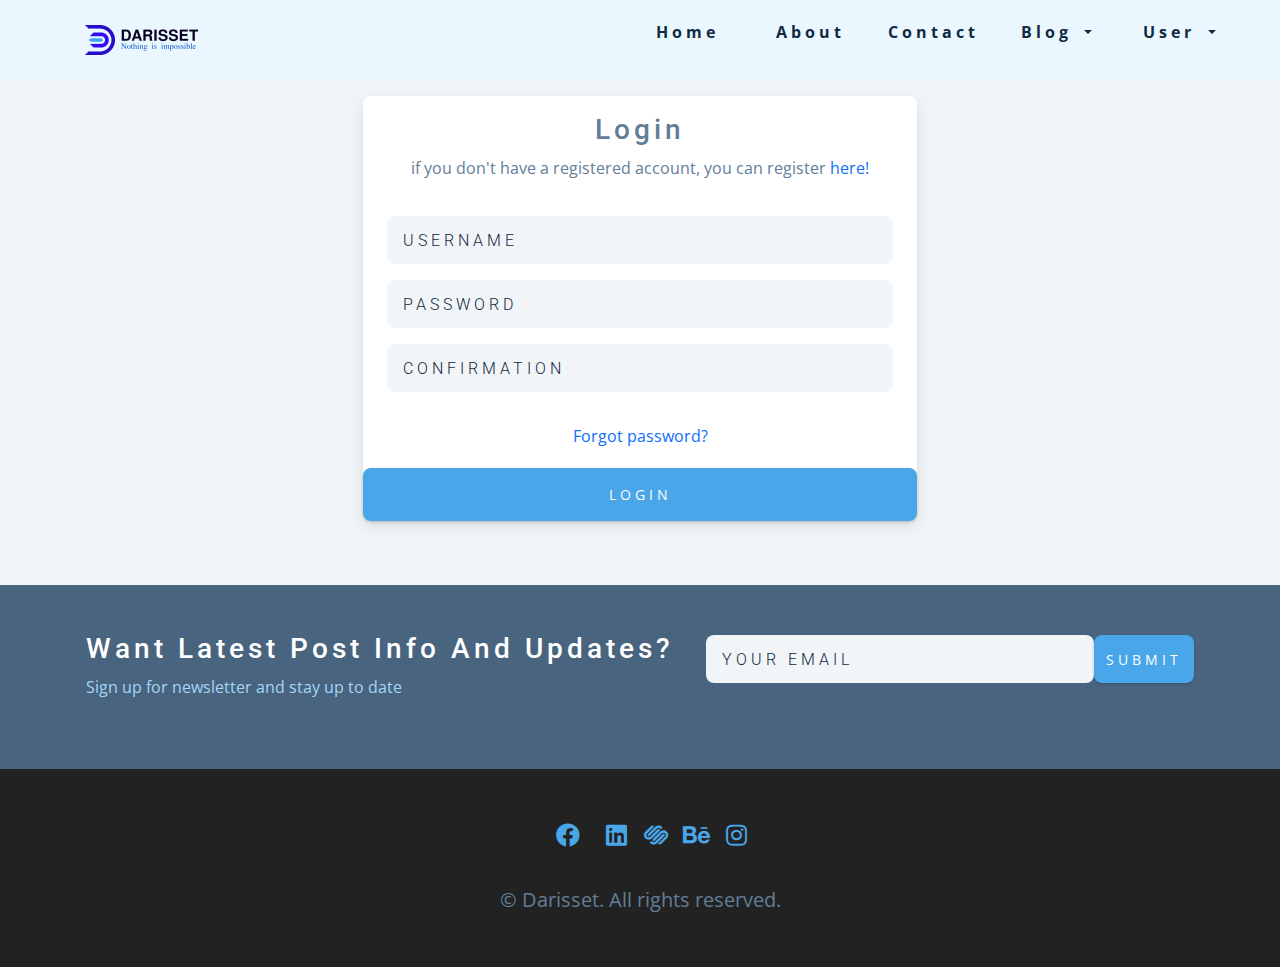
<file: login.html>
<!doctype html>
<html lang="en">

<head>
    <!-- Required meta tags -->
    <meta charset="utf-8">
    <meta name="viewport" content="width=device-width, initial-scale=1">

    <!-- Bootstrap CSS -->
    <link rel="stylesheet" href="./bootstrap/css/bootstrap.min.css">
    <link rel="stylesheet" href="./css/style.css">
    <link rel="stylesheet" href="./fontawesome/css/all.min.css">

    <title>Login - Darisset</title>
</head>

<body>

    <!-- navbar -->
    <nav class="nav" id="nav">
        <div class="nav-center">
            <!-- nav header -->
            <div class="nav-header">
                <img src="./img/logo.png" class="nav-logo" alt="" />
                <button class="nav-btn" id="nav-btn">
                    <i class="fas fa-bars"></i>
                </button>
            </div>
            <!-- nav links -->
            <ul class="nav-links">
                <li><a href="index.html">home</a></li>
                <li><a href="about.html">about</a></li>
                <li><a href="contact.html">contact</a></li>
                <div class="dropdown">
                    <a class=" dropdown-toggle" href="#" role="button" id="dropdownMenuLink" data-toggle="dropdown"
                        aria-expanded="false">
                        Blog
                    </a>

                    <ul class="dropdown-menu" aria-labelledby="dropdownMenuLink">
                        <li><a class="dropdown-item" href="blog.html">Blog</a></li>
                        <li><a class="dropdown-item" href="category.html">Category</a></li>
                        <li><a class="dropdown-item" href="detail.html">Detail</a></li>
                    </ul>
                </div>
                <div class="dropdown">
                    <a class=" dropdown-toggle" href="#" role="button" id="UserDropdown" data-toggle="dropdown"
                        aria-expanded="false">
                        User
                    </a>

                    <ul class="dropdown-menu" aria-labelledby="UserDropdown">
                        <li><a class="dropdown-item" href="user.html">User</a></li>
                        <li><a class="dropdown-item" href="login.html">login</a></li>
                        <li><a class="dropdown-item" href="register.html">regster</a></li>
                    </ul>
                </div>
            </ul>
        </div>
    </nav>

    <!-- sidebar -->
    <aside class="sidebar" id="sidebar">
        <div>
            <button id="close-btn" class="close-btn">
                <i class="fas fa-times"></i>
            </button>
            <ul class="sidebar-links">
                <li><a href="index.html">home</a></li>
                <li><a href="about.html">about</a></li>
                <li><a href="contact.html">contact</a></li>
                <li><a href="blog.html">Blog</a></li>
                <li><a href="category.html">Category</a></li>
                <li><a href="detail.html">Detail</a></li>
                <li><a href="user.html">user</a></li>
            </ul>
            <ul class="social-icons">
                <!-- single item -->
                <li class="pr-3">
                    <a href="https://www.twitter.com" class="social-icon">
                        <i class="fab fa-facebook"></i>
                    </a>
                </li>
                <!-- end of single item -->
                <!-- single item -->
                <li>
                    <a href="https://www.twitter.com" class="social-icon">
                        <i class="fab fa-linkedin"></i>
                    </a>
                </li>
                <!-- end of single item -->
                <!-- single item -->
                <li>
                    <a href="https://www.twitter.com" class="social-icon">
                        <i class="fab fa-squarespace"></i>
                    </a>
                </li>
                <!-- end of single item -->
                <!-- single item -->
                <li>
                    <a href="https://www.twitter.com" class="social-icon">
                        <i class="fab fa-behance"></i>
                    </a>
                </li>
                <!-- end of single item -->
                <!-- single item -->
                <li>
                    <a href="https://www.twitter.com" class="social-icon">
                        <i class="fab fa-instagram"></i>
                    </a>
                </li>
                <!-- end of single item -->
            </ul>
        </div>
    </aside>
    <!-- end of sidebar -->

    <div class="pb-5">
        <div class="container d-flex justify-content-center">
            <article class="contact-form">
                <h3>Login</h3>
                <p>if you don't have a registered account, you can register <a href="register.html">here!</a></p>
                <form>
                    <div class="form-group">
                        <!-- inputs -->
                        <input type="text" placeholder="username" class="form-control mb-3" name="username" />
                        <input type="password" placeholder="password" class="form-control mb-3" name="password1" />
                        <input type="password" name="password2" placeholder="confirmation" class="form-control mb-3">
                    </div>
                    <!-- button -->
                    <p><a href="#">Forgot password?</a> </p>
                    <button type="submit" class="contact-btn btn">login</button>
                </form>
            </article>
        </div>
    </div>

    <!-- newsletter -->
    <section class="section newsletter" id="newsletter">
        <div class="container section-center newsletter-center">
            <div class="newsletter-title">
                <h3>want latest post info and updates?</h3>
                <p>Sign up for newsletter and stay up to date</p>
            </div>
            <form class="newsletter-form">
                <input type="email" class="form-control" placeholder="your email" />
                <button type="submit" class="btn">submit</button>
            </form>
        </div>
    </section>
    <!-- end of newsletter -->

    <footer class="footer">
        <ul class="social-icons mt-5">
            <!-- single item -->
            <li class="pr-3">
                <a href="https://www.twitter.com" class="social-icon">
                    <i class="fab fa-facebook"></i>
                </a>
            </li>
            <!-- end of single item -->
            <!-- single item -->
            <li>
                <a href="https://www.twitter.com" class="social-icon">
                    <i class="fab fa-linkedin"></i>
                </a>
            </li>
            <!-- end of single item -->
            <!-- single item -->
            <li>
                <a href="https://www.twitter.com" class="social-icon">
                    <i class="fab fa-squarespace"></i>
                </a>
            </li>
            <!-- end of single item -->
            <!-- single item -->
            <li>
                <a href="https://www.twitter.com" class="social-icon">
                    <i class="fab fa-behance"></i>
                </a>
            </li>
            <!-- end of single item -->
            <!-- single item -->
            <li>
                <a href="https://www.twitter.com" class="social-icon">
                    <i class="fab fa-instagram"></i>
                </a>
            </li>
            <!-- end of single item -->
        </ul>

        <p>&copy; <span id="date"></span> Darisset. All rights reserved.</p>
    </footer>

    <!-- Optional JavaScript -->
    <!-- Popper.js first, then Bootstrap JS -->
    <script src="./js/popper.min.js"></script>
    <script src="./bootstrap/js/bootstrap.min.js"></script>
    <script src="./js/script.js"></script>
</body>

</html>
</file>
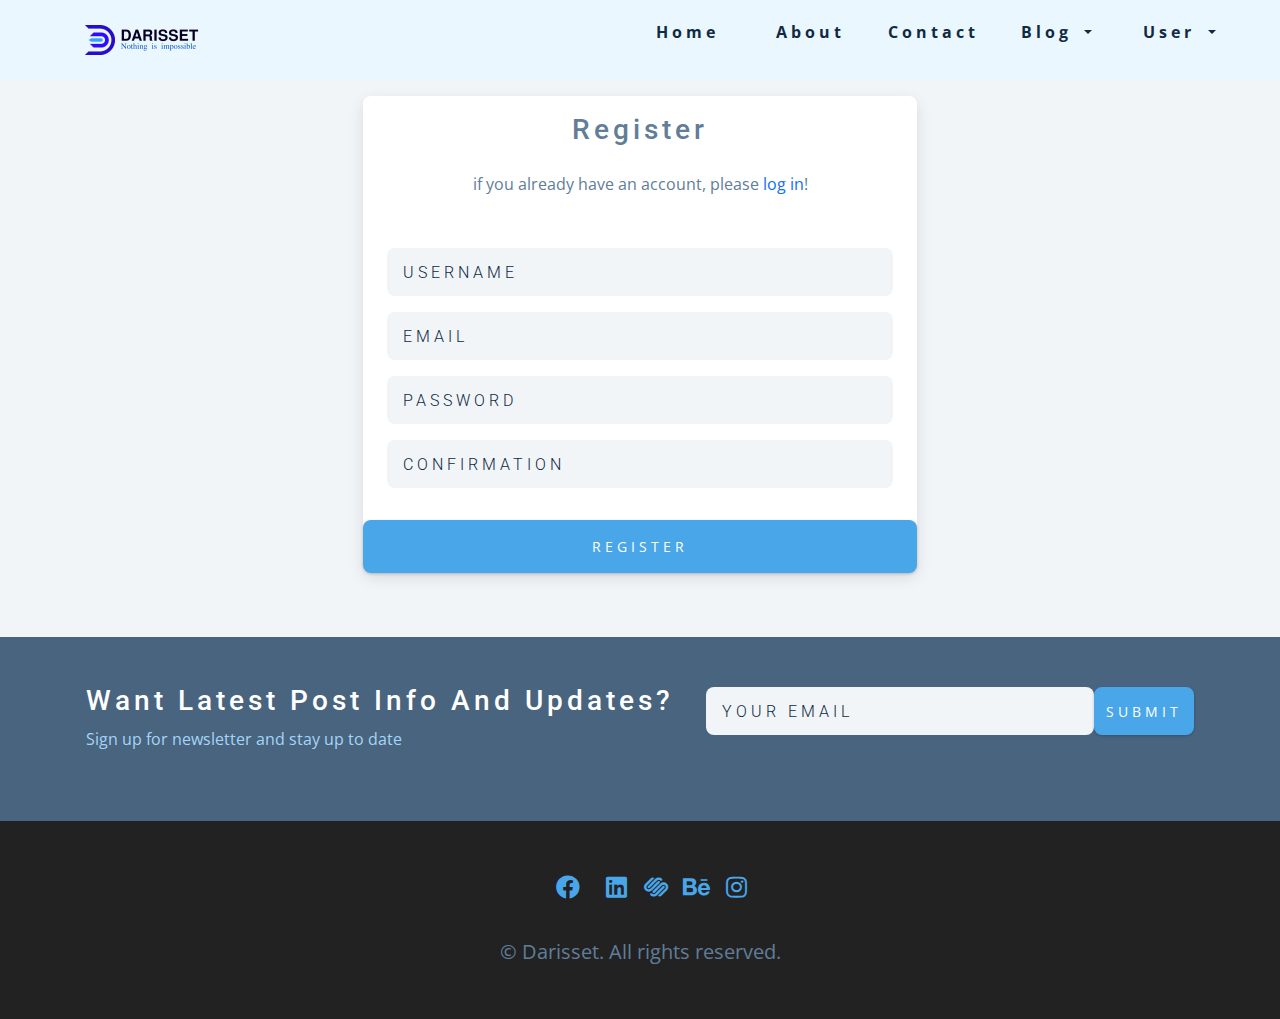
<file: register.html>
<!doctype html>
<html lang="en">

<head>
    <!-- Required meta tags -->
    <meta charset="utf-8">
    <meta name="viewport" content="width=device-width, initial-scale=1">

    <!-- Bootstrap CSS -->
    <link rel="stylesheet" href="./bootstrap/css/bootstrap.min.css">
    <link rel="stylesheet" href="./css/style.css">
    <link rel="stylesheet" href="./fontawesome/css/all.min.css">

    <title>Register - Darisset</title>
</head>

<body>

    <!-- navbar -->
    <nav class="nav" id="nav">
        <div class="nav-center">
            <!-- nav header -->
            <div class="nav-header">
                <img src="./img/logo.png" class="nav-logo" alt="" />
                <button class="nav-btn" id="nav-btn">
                    <i class="fas fa-bars"></i>
                </button>
            </div>
            <!-- nav links -->
            <ul class="nav-links">
                <li><a href="index.html">home</a></li>
                <li><a href="about.html">about</a></li>
                <li><a href="contact.html">contact</a></li>
                <div class="dropdown">
                    <a class=" dropdown-toggle" href="#" role="button" id="dropdownMenuLink" data-toggle="dropdown"
                        aria-expanded="false">
                        Blog
                    </a>

                    <ul class="dropdown-menu" aria-labelledby="dropdownMenuLink">
                        <li><a class="dropdown-item" href="blog.html">Blog</a></li>
                        <li><a class="dropdown-item" href="category.html">Category</a></li>
                        <li><a class="dropdown-item" href="detail.html">Detail</a></li>
                    </ul>
                </div>
                <div class="dropdown">
                    <a class=" dropdown-toggle" href="#" role="button" id="UserDropdown" data-toggle="dropdown"
                        aria-expanded="false">
                        User
                    </a>

                    <ul class="dropdown-menu" aria-labelledby="UserDropdown">
                        <li><a class="dropdown-item" href="user.html">User</a></li>
                        <li><a class="dropdown-item" href="login.html">login</a></li>
                        <li><a class="dropdown-item" href="register.html">regster</a></li>
                    </ul>
                </div>
            </ul>
        </div>
    </nav>

    <!-- sidebar -->
    <aside class="sidebar" id="sidebar">
        <div>
            <button id="close-btn" class="close-btn">
                <i class="fas fa-times"></i>
            </button>
            <ul class="sidebar-links">
                <li><a href="index.html">home</a></li>
                <li><a href="about.html">about</a></li>
                <li><a href="contact.html">contact</a></li>
                <li><a href="blog.html">Blog</a></li>
                <li><a href="category.html">Category</a></li>
                <li><a href="detail.html">Detail</a></li>
                <li><a href="user.html">user</a></li>
            </ul>
            <ul class="social-icons">
                <!-- single item -->
                <li class="pr-3">
                    <a href="https://www.twitter.com" class="social-icon">
                        <i class="fab fa-facebook"></i>
                    </a>
                </li>
                <!-- end of single item -->
                <!-- single item -->
                <li>
                    <a href="https://www.twitter.com" class="social-icon">
                        <i class="fab fa-linkedin"></i>
                    </a>
                </li>
                <!-- end of single item -->
                <!-- single item -->
                <li>
                    <a href="https://www.twitter.com" class="social-icon">
                        <i class="fab fa-squarespace"></i>
                    </a>
                </li>
                <!-- end of single item -->
                <!-- single item -->
                <li>
                    <a href="https://www.twitter.com" class="social-icon">
                        <i class="fab fa-behance"></i>
                    </a>
                </li>
                <!-- end of single item -->
                <!-- single item -->
                <li>
                    <a href="https://www.twitter.com" class="social-icon">
                        <i class="fab fa-instagram"></i>
                    </a>
                </li>
                <!-- end of single item -->
            </ul>
        </div>
    </aside>
    <!-- end of sidebar -->

    <div class="pb-5">
        <div class="container d-flex justify-content-center">
            <article class="contact-form">
                <h3>Register</h3>
                <p class="p-3">if you already have an account, please <a href="login.html">log in</a>!</p>
                <form>
                    <div class="form-group">
                        <!-- inputs -->
                        <input type="text" placeholder="username" class="form-control mb-3" name="username" />
                        <input type="email" placeholder="email" class="form-control mb-3" name="email">
                        <input type="password" placeholder="password" class="form-control mb-3" name="password1" />
                        <input type="password" name="password2" placeholder="confirmation" class="form-control mb-3">
                    </div>
                    <!-- button -->
                    <button type="submit" class="contact-btn btn">register</button>
                </form>
            </article>
        </div>
    </div>

    <!-- newsletter -->
    <section class="section newsletter" id="newsletter">
        <div class="container section-center newsletter-center">
            <div class="newsletter-title">
                <h3>want latest post info and updates?</h3>
                <p>Sign up for newsletter and stay up to date</p>
            </div>
            <form class="newsletter-form">
                <input type="email" class="form-control" placeholder="your email" />
                <button type="submit" class="btn">submit</button>
            </form>
        </div>
    </section>
    <!-- end of newsletter -->

    <footer class="footer">
        <ul class="social-icons mt-5">
            <!-- single item -->
            <li class="pr-3">
                <a href="https://www.twitter.com" class="social-icon">
                    <i class="fab fa-facebook"></i>
                </a>
            </li>
            <!-- end of single item -->
            <!-- single item -->
            <li>
                <a href="https://www.twitter.com" class="social-icon">
                    <i class="fab fa-linkedin"></i>
                </a>
            </li>
            <!-- end of single item -->
            <!-- single item -->
            <li>
                <a href="https://www.twitter.com" class="social-icon">
                    <i class="fab fa-squarespace"></i>
                </a>
            </li>
            <!-- end of single item -->
            <!-- single item -->
            <li>
                <a href="https://www.twitter.com" class="social-icon">
                    <i class="fab fa-behance"></i>
                </a>
            </li>
            <!-- end of single item -->
            <!-- single item -->
            <li>
                <a href="https://www.twitter.com" class="social-icon">
                    <i class="fab fa-instagram"></i>
                </a>
            </li>
            <!-- end of single item -->
        </ul>

        <p>&copy; <span id="date"></span> Darisset. All rights reserved.</p>
    </footer>

    <!-- Optional JavaScript -->
    <!-- Popper.js first, then Bootstrap JS -->
    <script src="./js/popper.min.js"></script>
    <script src="./bootstrap/js/bootstrap.min.js"></script>
    <script src="./js/script.js"></script>
</body>

</html>
</file>
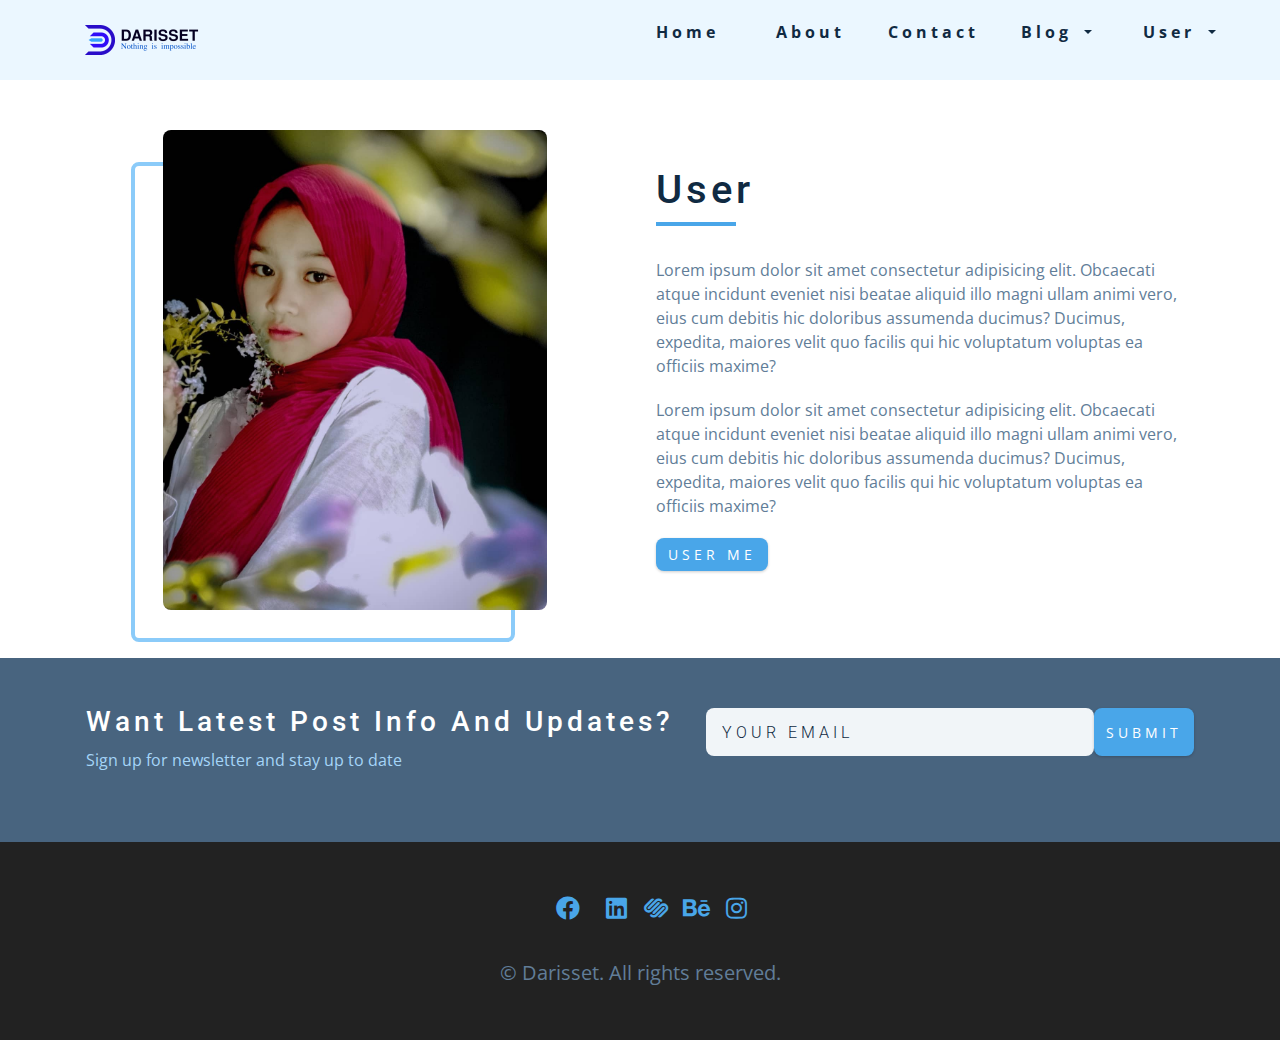
<file: user.html>
<!doctype html>
<html lang="en">

<head>
    <!-- Required meta tags -->
    <meta charset="utf-8">
    <meta name="viewport" content="width=device-width, initial-scale=1">

    <!-- Bootstrap CSS -->
    <link rel="stylesheet" href="./bootstrap/css/bootstrap.min.css">
    <link rel="stylesheet" href="./css/style.css">
    <link rel="stylesheet" href="./fontawesome/css/all.min.css">

    <title>About - Darisset</title>
</head>

<body>

    <!-- navbar -->
    <nav class="nav" id="nav">
        <div class="nav-center">
            <!-- nav header -->
            <div class="nav-header">
                <img src="./img/logo.png" class="nav-logo" alt="" />
                <button class="nav-btn" id="nav-btn">
                    <i class="fas fa-bars"></i>
                </button>
            </div>
            <!-- nav links -->
            <ul class="nav-links">
                <li><a href="index.html">home</a></li>
                <li><a href="about.html">about</a></li>
                <li><a href="contact.html">contact</a></li>
                <div class="dropdown">
                    <a class=" dropdown-toggle" href="#" role="button" id="dropdownMenuLink" data-toggle="dropdown"
                        aria-expanded="false">
                        Blog
                    </a>

                    <ul class="dropdown-menu" aria-labelledby="dropdownMenuLink">
                        <li><a class="dropdown-item" href="blog.html">Blog</a></li>
                        <li><a class="dropdown-item" href="category.html">Category</a></li>
                        <li><a class="dropdown-item" href="detail.html">Detail</a></li>
                    </ul>
                </div>
                <div class="dropdown">
                    <a class=" dropdown-toggle" href="#" role="button" id="UserDropdown" data-toggle="dropdown"
                        aria-expanded="false">
                        User
                    </a>

                    <ul class="dropdown-menu" aria-labelledby="UserDropdown">
                        <li><a class="dropdown-item" href="user.html">User</a></li>
                        <li><a class="dropdown-item" href="login.html">login</a></li>
                        <li><a class="dropdown-item" href="register.html">regster</a></li>
                    </ul>
                </div>
            </ul>
        </div>
    </nav>

    <!-- sidebar -->
    <aside class="sidebar" id="sidebar">
        <div>
            <button id="close-btn" class="close-btn">
                <i class="fas fa-times"></i>
            </button>
            <ul class="sidebar-links">
                <li><a href="index.html">home</a></li>
                <li><a href="about.html">about</a></li>
                <li><a href="contact.html">contact</a></li>
                <li><a href="blog.html">Blog</a></li>
                <li><a href="category.html">Category</a></li>
                <li><a href="detail.html">Detail</a></li>
                <li><a href="user.html">User</a></li>
            </ul>
            <ul class="social-icons">
                <!-- single item -->
                <li class="pr-3">
                    <a href="https://www.twitter.com" class="social-icon">
                        <i class="fab fa-facebook"></i>
                    </a>
                </li>
                <!-- end of single item -->
                <!-- single item -->
                <li>
                    <a href="https://www.twitter.com" class="social-icon">
                        <i class="fab fa-linkedin"></i>
                    </a>
                </li>
                <!-- end of single item -->
                <!-- single item -->
                <li>
                    <a href="https://www.twitter.com" class="social-icon">
                        <i class="fab fa-squarespace"></i>
                    </a>
                </li>
                <!-- end of single item -->
                <!-- single item -->
                <li>
                    <a href="https://www.twitter.com" class="social-icon">
                        <i class="fab fa-behance"></i>
                    </a>
                </li>
                <!-- end of single item -->
                <!-- single item -->
                <li>
                    <a href="https://www.twitter.com" class="social-icon">
                        <i class="fab fa-instagram"></i>
                    </a>
                </li>
                <!-- end of single item -->
            </ul>
        </div>
    </aside>
    <!-- end of sidebar -->

    <div class="blog pb-5">
        <div class="container">
            <!-- about -->
            <section class="section user">
                <div class="section-center user-center">
                    <!-- user img -->
                    <article class="user-img">
                        <img src="./img/user.JPG" class="hero-photo" alt="" />
                    </article>
                    <!-- user info -->
                    <article class="user-info">
                        <!-- section title -->
                        <div class="section-title user-title">
                            <h2>user</h2>
                            <div class="underline"></div>
                        </div>
                        <!-- section title -->
                        <!-- lorem 40 -->
                        <p>
                            Lorem ipsum dolor sit amet consectetur adipisicing elit. Obcaecati
                            atque incidunt eveniet nisi beatae aliquid illo magni ullam animi
                            vero, eius cum debitis hic doloribus assumenda ducimus? Ducimus,
                            expedita, maiores velit quo facilis qui hic voluptatum voluptas ea
                            officiis maxime?
                        </p>
                        <!-- lorem 40 -->
                        <p>
                            Lorem ipsum dolor sit amet consectetur adipisicing elit. Obcaecati
                            atque incidunt eveniet nisi beatae aliquid illo magni ullam animi
                            vero, eius cum debitis hic doloribus assumenda ducimus? Ducimus,
                            expedita, maiores velit quo facilis qui hic voluptatum voluptas ea
                            officiis maxime?
                        </p>
                        <a href="user.html" class="btn user-btn">user me</a>
                    </article>
                </div>
            </section>
            <!-- end of about about -->
        </div>
    </div>

    <!-- newsletter -->
    <section class="section newsletter" id="newsletter">
        <div class="container section-center newsletter-center">
            <div class="newsletter-title">
                <h3>want latest post info and updates?</h3>
                <p>Sign up for newsletter and stay up to date</p>
            </div>
            <form class="newsletter-form">
                <input type="email" class="form-control" placeholder="your email" />
                <button type="submit" class="btn">submit</button>
            </form>
        </div>
    </section>
    <!-- end of newsletter -->

    <footer class="footer">
        <ul class="social-icons mt-5">
            <!-- single item -->
            <li class="pr-3">
                <a href="https://www.twitter.com" class="social-icon">
                    <i class="fab fa-facebook"></i>
                </a>
            </li>
            <!-- end of single item -->
            <!-- single item -->
            <li>
                <a href="https://www.twitter.com" class="social-icon">
                    <i class="fab fa-linkedin"></i>
                </a>
            </li>
            <!-- end of single item -->
            <!-- single item -->
            <li>
                <a href="https://www.twitter.com" class="social-icon">
                    <i class="fab fa-squarespace"></i>
                </a>
            </li>
            <!-- end of single item -->
            <!-- single item -->
            <li>
                <a href="https://www.twitter.com" class="social-icon">
                    <i class="fab fa-behance"></i>
                </a>
            </li>
            <!-- end of single item -->
            <!-- single item -->
            <li>
                <a href="https://www.twitter.com" class="social-icon">
                    <i class="fab fa-instagram"></i>
                </a>
            </li>
            <!-- end of single item -->
        </ul>

        <p>&copy; <span id="date"></span> Darisset. All rights reserved.</p>
    </footer>

    <!-- Optional JavaScript -->
    <!-- Popper.js first, then Bootstrap JS -->
    <script src="./js/popper.min.js"></script>
    <script src="./bootstrap/js/bootstrap.min.js"></script>
    <script src="./js/script.js"></script>
</body>

</html>
</file>
<file: css/style.css>
/*
=============== 
Fonts
===============
*/

@import url("https://fonts.googleapis.com/css?family=Open+Sans|Roboto:400,700&display=swap");
@import url("https://fonts.googleapis.com/css?family=Catamaran:400,700|Grand+Hotel");
/*
=============== 
Variables
===============
*/

:root {
    /* dark shades of primary color*/
    --clr-primary-1: hsl(205, 86%, 17%);
    --clr-primary-2: hsl(205, 77%, 27%);
    --clr-primary-3: hsl(205, 72%, 37%);
    --clr-primary-4: hsl(205, 63%, 48%);
    /* primary/main color */
    --clr-primary-5: #49a6e9;
    /* lighter shades of primary color */
    --clr-primary-6: hsl(205, 89%, 70%);
    --clr-primary-7: hsl(205, 90%, 76%);
    --clr-primary-8: hsl(205, 86%, 81%);
    --clr-primary-9: hsl(205, 90%, 88%);
    --clr-primary-10: hsl(205, 100%, 96%);
    /* darkest grey - used for headings */
    --clr-grey-1: hsl(209, 61%, 16%);
    --clr-grey-2: hsl(211, 39%, 23%);
    --clr-grey-3: hsl(209, 34%, 30%);
    --clr-grey-4: hsl(209, 28%, 39%);
    /* grey used for paragraphs */
    --clr-grey-5: hsl(210, 22%, 49%);
    --clr-grey-6: hsl(209, 23%, 60%);
    --clr-grey-7: hsl(211, 27%, 70%);
    --clr-grey-8: hsl(210, 31%, 80%);
    --clr-grey-9: hsl(212, 33%, 89%);
    --clr-grey-10: hsl(210, 36%, 96%);
    --clr-white: #fff;
    --clr-red-dark: hsl(360, 67%, 44%);
    --clr-red-light: hsl(360, 71%, 66%);
    --clr-green-dark: hsl(125, 67%, 44%);
    --clr-green-light: hsl(125, 71%, 66%);
    --clr-black: #222;
    --ff-primary: "Roboto", sans-serif;
    --ff-secondary: "Open Sans", sans-serif;
    --transition: all 0.3s linear;
    --spacing: 0.25rem;
    --radius: 0.5rem;
    --light-shadow: 0 5px 15px rgba(0, 0, 0, 0.1);
    --dark-shadow: 0 5px 15px rgba(0, 0, 0, 0.2);
    --max-width: 1170px;
    --fixed-width: 620px;
}

/*
=============== 
Global Styles
===============
*/

*,
::after,
::before {
    margin: 0;
    padding: 0;
    box-sizing: border-box;
}

body {
    font-family: var(--ff-secondary);
    background: var(--clr-grey-10);
    color: var(--clr-grey-1);
    line-height: 1.5;
    font-size: 0.875rem;
}

ul {
    list-style-type: none;
}

a {
    text-decoration: none;
}

img:not(.nav-logo) {
    width: 100%;
    display: block;
}

img {
    display: block;
}

h1,
h2,
h3,
h4 {
    letter-spacing: var(--spacing);
    text-transform: capitalize;
    line-height: 1.25;
    margin-bottom: 0.75rem;
    font-family: var(--ff-primary);
}

h1 {
    font-size: 3rem;
}

h2 {
    font-size: 2rem;
}

h3 {
    font-size: 1.25rem;
}

h4 {
    font-size: 0.875rem;
}

p {
    margin-bottom: 1.25rem;
    color: var(--clr-grey-5);
}

@media screen and (min-width: 800px) {
    h1 {
        font-size: 4rem;
    }

    h2 {
        font-size: 2.5rem;
    }

    h3 {
        font-size: 1.75rem;
    }

    h4 {
        font-size: 1rem;
    }

    body {
        font-size: 1rem;
    }

    h1,
    h2,
    h3,
    h4 {
        line-height: 1;
    }
}

/*  global classes */

.btn {
    text-transform: uppercase;
    background: var(--clr-primary-5);
    color: var(--clr-white);
    padding: 0.375rem 0.75rem;
    letter-spacing: var(--spacing);
    display: inline-block;
    transition: var(--transition);
    font-size: 0.875rem;
    border: none;
    cursor: pointer;
    box-shadow: 0 1px 3px rgba(0, 0, 0, 0.2);
    border-radius: var(--radius);
}

.btn:hover {
    color: var(--clr-white);
    background: var(--clr-primary-8);
}

main {
    min-height: 10000px;
    display: grid;
    place-items: center;
}

/*
=============== 
Navbar
===============
*/

.nav-links {
    display: none;
}

.nav {
    height: 5rem;
    display: grid;
    -webkit-box-align: center;
    align-items: center;
    -webkit-transition: var(--transition);
    transition: var(--transition);
    padding: 1rem;
}

.nav-center {
    width: 100%;
    max-width: 1170px;
    margin: 0 auto;
}

.nav-header {
    display: grid;
    grid-template-columns: 1fr 1fr;
    -webkit-box-align: center;
    align-items: center;
}

.nav-header img {
    width: 175px;
    height: 30px;
}

.nav-btn {
    background: transparent;
    border-color: transparent;
    color: var(--clr-primary-5);
    font-size: 2rem;
    cursor: pointer;
    /* show later */
    justify-self: right;
}

@media screen and (min-width: 768px) {
    .nav {
        background: var(--clr-primary-10);
    }

    .nav-btn {
        display: none;
    }

    .nav-links {
        display: grid;
        grid-template-columns: repeat(5, 1fr);
        justify-items: center;
        -webkit-column-gap: 2rem;
        -moz-column-gap: 2rem;
        column-gap: 2rem;
    }

    .nav-links a {
        text-transform: capitalize;
        color: var(--clr-grey-1);
        font-weight: bold;
        letter-spacing: var(--spacing);
        -webkit-transition: var(--transition);
        transition: var(--transition);
    }

    .nav-links a:hover {
        color: var(--clr-primary-5);
    }

    .nav-center {
        display: grid;
        grid-template-columns: auto 1fr;
        -webkit-box-align: center;
        align-items: center;
    }

    .nav-links {
        justify-self: end;
    }
}

/* fixed navbar */

.navbar-fixed {
    position: fixed;
    top: 0;
    left: 0;
    width: 100%;
    background: var(--clr-white);
    z-index: 2;
    box-shadow: var(--light-shadow);
}

/*
=============== 
Sidebar
===============
*/

.sidebar {
    position: fixed;
    top: 0;
    left: 0;
    width: 100%;
    height: 100%;
    background: var(--clr-grey-10);
    z-index: 4;
    display: grid;
    place-items: center;
    -webkit-transition: var(--transition);
    transition: var(--transition);
    /* add later */
    -webkit-transform: translate(-100%);
    transform: translate(-100%);
}

.show-sidebar {
    -webkit-transform: translate(0);
    transform: translate(0);
}

.sidebar-links {
    text-align: center;
}

/* add sidebar links to navbar links */

.sidebar-links a {
    font-size: 2rem;
    text-transform: capitalize;
    -webkit-transition: var(--transition);
    transition: var(--transition);
    color: var(--clr-grey-5);
    letter-spacing: var(--spacing);
    display: inline-block;
    margin-bottom: 1.5rem;
}

.sidebar-links a:hover {
    color: var(--clr-primary-5);
}

.social-icons {
    display: grid;
    /* margin-top: 3rem; */
    /* width: 20rem; */
    grid-template-columns: repeat(5, 1fr);
    justify-items: center;
}

.social-icon {
    font-size: 1.5rem;
    color: var(--clr-grey-1);
    -webkit-transition: var(--transition);
    transition: var(--transition);
}

.social-icon:hover {
    color: var(--clr-primary-5);
}

.close-btn {
    position: absolute;
    top: 1rem;
    right: 1rem;
    font-size: 3rem;
    background: transparent;
    border: none;
    -webkit-transition: var(--transition);
    transition: var(--transition);
    color: #bb2525;
    cursor: pointer;
}

.close-btn:hover {
    color: #e66b6b;
}

.section-title h3 {
    font-family: var(--ff-secondary);
    color: var(--clr-primary);
}

/* .section-title {
    margin-bottom: 2rem;
} */

/* section title */

.section-title {
    margin-bottom: 2rem;
    text-align: center;
}

/* added during recording */

.underline {
    width: 5rem;
    height: 0.25rem;
    margin-bottom: 1.25rem;
    background: var(--clr-primary-5);
    margin-left: auto;
    margin-right: auto;
}

.categori-list {
    margin-top: 35px;
    padding-top: 25px;
    background: var(--clr-white);
    box-shadow: var(--light-shadow);
}

.blog {
    /* margin-top: 35px; */
    padding-top: 50px;
    background: var(--clr-white);
    /* box-shadow: var(--light-shadow); */
}

.banner {
    padding-top: 25px;
    padding-bottom: 25px;
    background: var(--clr-white);
    -shadow: var(--light-shadow);
}

.detail {
    padding: 20px;
    background: var(--clr-white);
    box-shadow: var(--light-shadow);
}

.comment {
    background: var(--clr-white);
    box-shadow: var(--light-shadow);
}

.profile {
    color: var(--clr-grey-5);
    font-weight: 700;
    margin-right: 10px;
}

.meta span {
    color: var(--clr-grey-5);
    margin-left: 10px;
}

.recent-post h5 {
    font-size: 16px;
    font-weight: 700;
    color: black;
}

.recent-post span {
    font-size: 12px;
    color: var(--clr-grey-5);
}

.popular-post {
    padding-top: 50px;
    padding-bottom: 50px;
}

/*
=============== 
Projects
===============
*/

.projects-text {
    width: 85vw;
    max-width: 30rem;
    margin: 0 auto;
}

.project {
    position: relative;
    background: var(--clr-primary-5);
    border-radius: var(--radius);
    margin-bottom: 2rem;
}

.project-info {
    text-align: center;
    color: var(--clr-white);
    position: absolute;
    top: 50%;
    left: 50%;
    -webkit-transform: translate(-50%, -50%);
    transform: translate(-50%, -50%);
    -webkit-transition: var(--transition);
    transition: var(--transition);
    opacity: 0;
}

.project-info p {
    text-transform: capitalize;
    color: var(--clr-white);
}

.project:hover .project-info {
    opacity: 1;
}

.project-img {
    -webkit-transition: var(--transition);
    transition: var(--transition);
    border-radius: var(--radius);
    height: 15rem;
    -o-object-fit: cover;
    object-fit: cover;
}

.project:hover .project-img {
    opacity: 0.1;
}

.project::after {
    content: "";
    position: absolute;
    top: 0;
    left: 0;
    width: 100%;
    height: 100%;
    border: 0.25rem solid var(--clr-white);
    border-radius: var(--radius);
    -webkit-transition: var(--transition);
    transition: var(--transition);
    opacity: 0;
}

.project:hover::after {
    opacity: 1;
    -webkit-transform: scale(0.8);
    transform: scale(0.8);
}

@media screen and (min-width: 676px) {
    .projects-center {
        display: grid;
        grid-template-columns: 1fr 1fr;
        -webkit-column-gap: 2rem;
        -moz-column-gap: 2rem;
        column-gap: 2rem;
    }
}

@media screen and (min-width: 992px) {
    .projects-center {
        grid-template-columns: repeat(3, 1fr);
    }
}

@media screen and (min-width: 1170px) {
    .projects-center {
        grid-template-rows: 200px 200px;
        gap: 1rem;
        grid-template-areas: "a b b""a c d";
    }

    .project {
        height: 100%;
    }

    .project-img {
        height: 100%;
    }

    .project-1 {
        grid-area: b;
    }

    .project-2 {
        grid-area: a;
    }

    .project-3 {
        grid-area: c;
    }

    .project-4 {
        grid-area: d;
    }
}

/*
=============== 
banner
===============
*/

.banner-img,
.banner-info {
    padding: 2rem 0;
}

.banner-picture-container {
    background: var(--clr-white);
    border: 0.5rem solid var(--clr-primary-5);
    max-width: 30rem;
    /* extra stuff */
    overflow: hidden;
}

.banner-picture {
    transition: var(--transition);
}

.banner-picture-container:hover .banner-picture {
    opacity: 0.5;
    transform: scale(1.2);
}

.banner-text {
    max-width: 26rem;
    color: var(--clr-grey-5);
}

@media screen and (min-width: 992px) {

    .banner-img,
    .banner-info {
        float: left;
        width: 50%;
    }

    .banner-info {
        padding-left: 2rem;
    }
}

/*
=============== 
Services
===============
*/


/* bg-grey in globals */

.service {
    background: var(--clr-white);
    padding: 3rem 1.5rem;
    /* margin-bottom: 2rem; */
    border-radius: var(--radius);
    text-align: center;
    -webkit-transition: var(--transition);
    transition: var(--transition);
}

.service .ser-icon {
    font-size: 2rem;
    margin-bottom: 1.5rem;
    color: black;
}

.service .underline {
    width: 3rem;
    height: 0.12rem;
    -webkit-transition: var(--transition);
    transition: var(--transition);
}

.service p {
    -webkit-transition: var(--transition);
    transition: var(--transition);
}

.service:hover {
    background: var(--clr-primary-5);
    color: var(--clr-white);
}

.service:hover p {
    color: var(--clr-white);
}

.service:hover .underline {
    background: var(--clr-white);
}

@media screen and (min-width: 676px) {
    .services-center {
        display: grid;
        grid-template-columns: 1fr 1fr;
        -webkit-column-gap: 2rem;
        -moz-column-gap: 2rem;
        column-gap: 2rem;
    }
}

@media screen and (min-width: 992px) {
    .services-center {
        grid-template-columns: 1fr 1fr 1fr;
    }
}

/*
=============== 
Featured Blogs
===============
*/

.blog-card {
    transition: var(--transition);
    background: var(--clr-white);
    box-shadow: 0 5px 15px rgba(0, 0, 0, 0.1);
    margin-bottom: 2rem;
}

.blog-card:hover {
    box-shadow: 0 5px 15px rgba(0, 0, 0, 0.2);
    transform: scale(1.02);
}

.blog-img-container {
    position: relative;
}

.blog-img {
    height: 15rem;
    object-fit: cover;
}

.blog-date {
    position: absolute;
    right: 0;
    bottom: 0;
    background: var(--clr-primary-8);
    color: var(--clr-primary-1);
    text-transform: capitalize;
    padding: 0.25rem 0.5rem;
    margin-bottom: 0;
}

.blog-info {
    padding: 1.25rem 1.5rem;
}

/* additional css for different layout*/

.blog-title {
    display: flex;
    justify-content: space-between;
    flex-wrap: wrap;
}

.blog-title p,
.blog-title h4 {
    margin-bottom: 0.75rem;
    line-height: 1.25;
}

.blog-title p {
    color: var(--clr-grey-7);
}

/* end of additional css for different layout*/

.blog-footer {
    display: flex;
    justify-content: space-between;
    flex-wrap: wrap;
    align-items: center;
}

.blog-footer p {
    line-height: 0;
    margin-bottom: 0;
    text-transform: capitalize;
    color: var(--clr-primary-5);
}

.blog-btn {
    text-align: center;
}

/* @media screen and (min-width: 768px) {
    .featured-center {
        display: flex;
        flex-wrap: wrap;
        justify-content: space-around;
    }

    .blog-card {
        flex: 0 0 calc(50% - 2rem);
    }
} */

@media screen and (min-width: 1170px) {
    .blog-card {
        flex: 0 0 calc(33.3333% - 2rem);
    }
}

/*
=============== 
Services
===============
*/

.sidebar-left {
    margin-bottom: 30px;
    padding: 10px;
    background: var(--clr-white);
    border-radius: var(--radius);
    box-shadow: 0 5px 15px rgba(0, 0, 0, 0.1);
    transition: var(--transition);
}

.services-title {
    margin-top: 4rem;
    margin-bottom: -4rem;
    text-align: center;
}

.service-card {
    margin: 2rem 0;
    background: var(--clr-white);
    border-radius: var(--radius);
    box-shadow: 0 5px 15px rgba(0, 0, 0, 0.1);
    transition: var(--transition);
}

.service-card:hover {
    transform: scale(1.02);
    box-shadow: 0 5px 15px rgba(0, 0, 0, 0.2);
}

.service-img {
    height: 17rem;
    object-fit: cover;
    border-top-left-radius: var(--radius);
    border-top-right-radius: var(--radius);
}

.service-info {
    text-align: center;
    padding: 3rem 1rem 2.5rem 1rem;
}

.service-info p {
    max-width: 20rem;
    color: var(--clr-grey-5);
    margin: 0 auto;
}

.service-btn {
    font-size: 0.75rem;
    text-transform: capitalize;
    padding: 0.375rem 0.5rem;
    border-radius: var(--radius);
    font-weight: 400;
    margin-top: 1.25rem;
}

/* @media screen and (min-width: 768px) {
    .service-card {
        float: left;
        width: 45%;
        margin-right: 5%;
        100% 45% 90% 5%
    }
}

@media screen and (min-width: 992px) {
    .service-card {
        width: 30%;
        margin-right: 3.333%;
        100% 30% 3.333%
    }
} */

.service-img-container {
    position: relative;
}

.service-icon {
    position: absolute;
    left: 50%;
    bottom: 0;
    font-size: 2rem;
    color: var(--clr-grey-4);
    background: var(--clr-primary-6);
    padding: 0.25rem 0.6rem;
    border-radius: 50%;
    transform: translate(-50%, 50%);
    border: 0.375rem solid var(--clr-grey-10);
}

/*
=============== 
Newsletter
===============
*/

.newsletter {
    background: var(--clr-grey-4);
    padding: 50px;
}

.newsletter-title {
    color: var(--clr-white);
}

.newsletter-title p {
    color: var(--clr-primary-8);
}

.newsletter-form {
    display: flex;
    align-self: flex-start;
    max-width: 28rem;
}

.form-control {
    flex: 1 1 auto;
    color: var(--clr-grey-5);
}

.form-control,
.btn-submit {
    padding: 0.375rem 0.75rem;
    font-size: 1rem;
    line-height: 1.5;
    font-weight: 300;
    letter-spacing: var(--spacing);
    background: var(--clr-white);
    text-transform: capitalize;
    outline: none;
    /* border: transparent; */
}

::placeholder {
    color: inherit;
}

.btn-submit {
    font-family: var(--ff-primary);
    margin-left: 0.5rem;
    background: var(--clr-primary-8);
    color: var(--clr-primary-1);
    cursor: pointer;
    transition: var(--transition);
}

.btn-submit:hover {
    background: var(--clr-primary-1);
    color: var(--clr-primary-5);
}

@media screen and (min-width: 992px) {
    .newsletter-center {
        display: flex;
        flex-wrap: wrap;
        justify-content: space-between;
    }

    .newsletter-form {
        flex: 1 1 auto;
        padding-left: 2rem;
        max-width: 100%;
    }
}

/*===============User===============*/

/* section title in globals */
.user-title {
    text-align: left;
}

.user-title .underline {
    margin-left: 0;
}

.user-title {
    margin-bottom: 2rem;
}

.user-center {
    display: grid;
    gap: 3rem 2rem;
}

.user-img {
    justify-self: center;

}


@media screen and (min-width: 992px) {
    .user-center {
        grid-template-columns: 1fr 1fr;
    }

    /* user-img::before added to hero */
    .user-img {
        position: relative;
    }

    .user-img::before {
        left: -2rem;
    }

    .user-info {
        align-self: center;
    }
}

/*
=============== 
Hero
===============
*/
/* underline in globals */
.hero .underline {
    margin-bottom: 0.5rem;
    margin-left: 0;
}

.hero-img {
    display: none;
}

.hero {
    background: var(--clr-primary-10);
}

.hero-center {
    min-height: calc(100vh - 5rem);
    display: grid;
    -webkit-box-align: center;
    align-items: center;
    justify-items: center;
}

.hero-info h4 {
    color: var(--clr-grey-5);
}

.hero-icons {
    justify-items: start;
}

.hero-btn {
    margin-top: 1.25rem;
}

/* later in the media query */

@media screen and (min-width: 992px) {
    .hero-center {
        grid-template-columns: 1fr 1fr;
    }

    .hero-img {
        /* show on bigger screensize */
        display: block;
        position: relative;
    }

    .hero-photo {
        max-width: 25rem;
        max-height: 30rem;
        -o-object-fit: cover;
        object-fit: cover;
        border-radius: var(--radius);
        /* place the image in front of ::before */
        position: relative;
    }

    /* hero photo outside  */
    .hero-img::before,
    .user-img::before {
        content: "";
        position: absolute;
        width: 100%;
        height: 100%;
        top: 2rem;
        right: -2rem;
        border: 0.25rem solid var(--clr-primary-7);
        border-radius: var(--radius);
    }
}

/*
=============== 
Contact
===============
*/

.contact-form,
.contact-info {
    margin: 1rem 0;
}

.contact-item {
    margin-bottom: 1.75rem;
}

.contact-title {
    color: var(--clr-primary-5);
    font-weight: 400;
}

.contact-text {
    font-size: 18px;
}

.contact-form {
    background: var(--clr-white);
    border-radius: var(--radius);
    text-align: center;
    box-shadow: 0 5px 15px rgba(0, 0, 0, 0.1);
    transition: var(--transition);
    max-width: 35rem;
}

.contact-form:hover {
    box-shadow: 0 5px 15px rgba(0, 0, 0, 0.2);
}

.contact-form h3 {
    padding-top: 1.25rem;
    color: var(--clr-grey-5);
}

.form-group {
    padding: 1rem 1.5rem;
}

.form-control {
    display: block;
    width: 100%;
    padding: 0.75rem 1rem;
    border: none;
    /* margin-bottom: 1.25rem; */
    background: var(--clr-grey-10);
    border-radius: var(--radius);
    text-transform: uppercase;
    letter-spacing: var(--spacing);
}

.form-control::placeholder {
    font-family: var(--ff-primary);
    color: var(--clr-grey-1);
    text-transform: uppercase;
    letter-spacing: var(--spacing);
}

.contact-btn {
    display: block;
    width: 100%;
    padding: 1rem;
    border-bottom-left-radius: var(--radius);
    border-bottom-right-radius: var(--radius);
}

@media screen and (min-width: 992px) {

    .contact-form,
    .contact-info {
        float: left;
        width: 50%;
    }
}

/* Comment Area */

.comment_area .comment-content {
    padding: 30px 50px;
    /* box-shadow: 0 1px 5px rgba(0, 0, 0, 0.15); */
    background: var(--clr-white);
    box-shadow: var(--light-shadow);
}

.comment_area ul {
    padding-left: 0;
}

@media only screen and (max-width: 767px) {
    .comment_area .comment-content {
        padding: 20px 15px;
    }
}

.comment_area .comment-content .comment-meta {
    margin-bottom: 30px;
}

.comment_area .comment-content .comment-meta p {
    -webkit-box-flex: 0;
    -ms-flex: 0 0 calc(100% - 110px);
    flex: 0 0 calc(100% - 110px);
    border-bottom: 2px solid;
    border-color: #f1f1f1;
    margin-bottom: 0;
    font-size: 14px;
    padding: 10px 0;
}

.comment_area .comment-content .comment-meta p a {
    font-size: 14px;
}

.comment_area .single_comment_area {
    margin-bottom: 30px;
}

.comment_area .single_comment_area:last-of-type {
    margin-bottom: 0;
}

.comment_area .children .single_comment_area {
    margin-left: 50px;
    margin-top: 30px;
}

@media only screen and (max-width: 767px) {
    .comment_area .children .single_comment_area {
        margin-left: 15px;
    }
}

/*
=============== 
Footer
===============
*/

.footer {
    padding-bottom: 2rem;
    background: #222;
    display: grid;
    place-items: center;
}

.footer .social-icons {
    margin-bottom: 2rem;
}

.footer .social-icon {
    color: var(--clr-primary-5);
}

.footer .social-icon:hover {
    color: var(--clr-primary-10);
}

.footer p {
    font-size: 1.25rem;
    /* color: var(--clr-white); */
}
</file>
